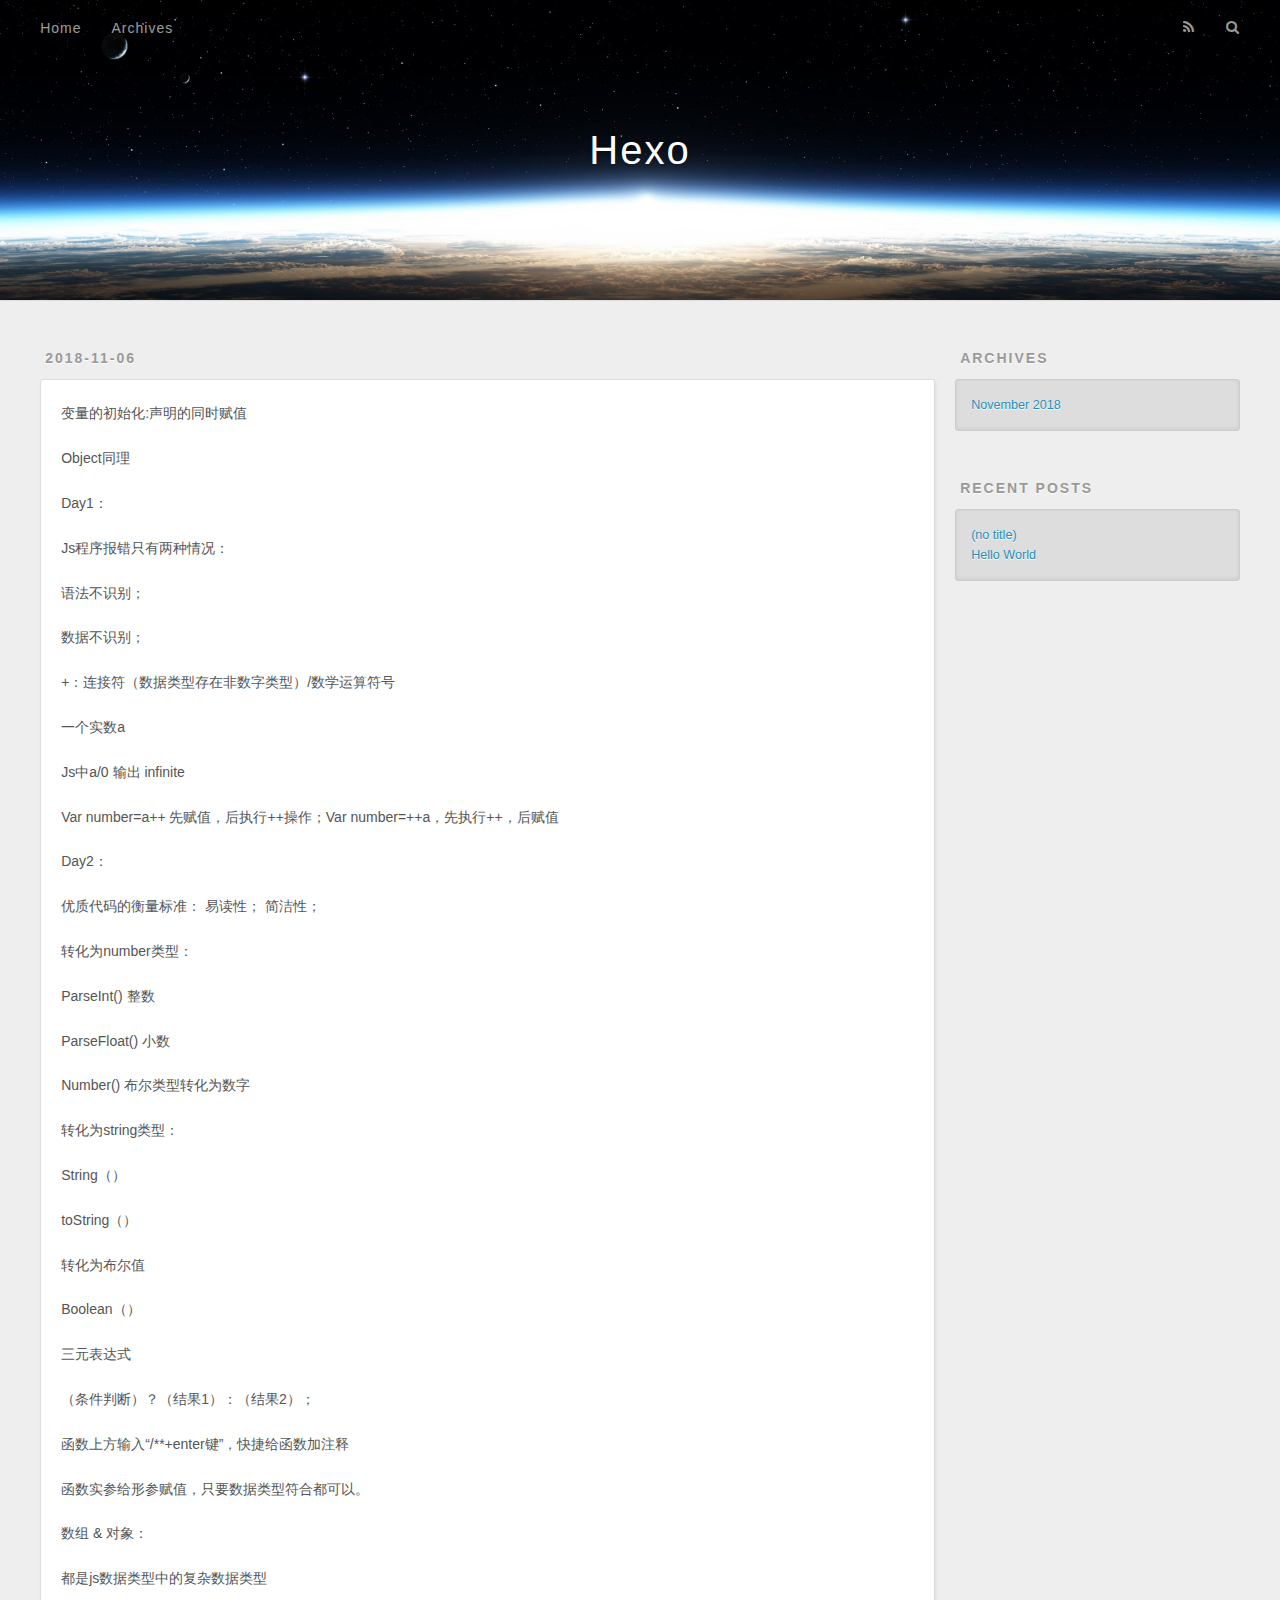
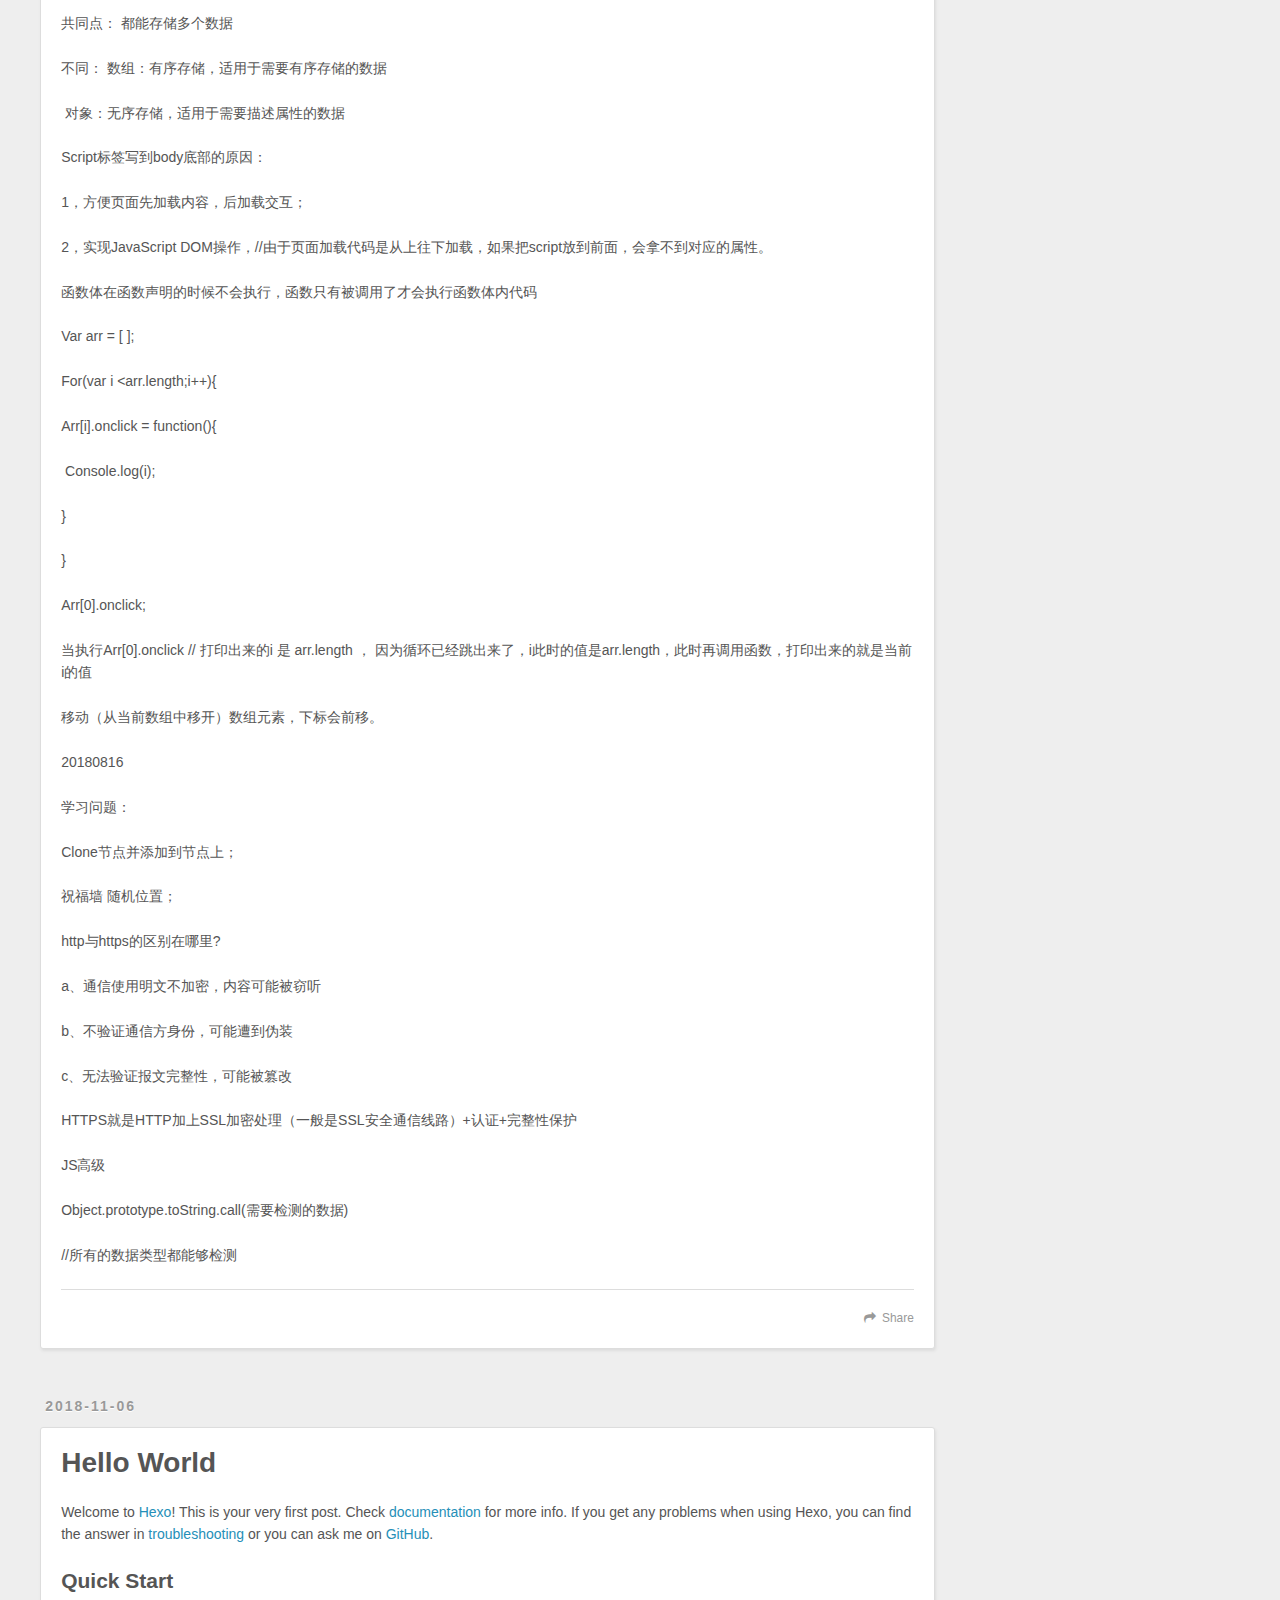
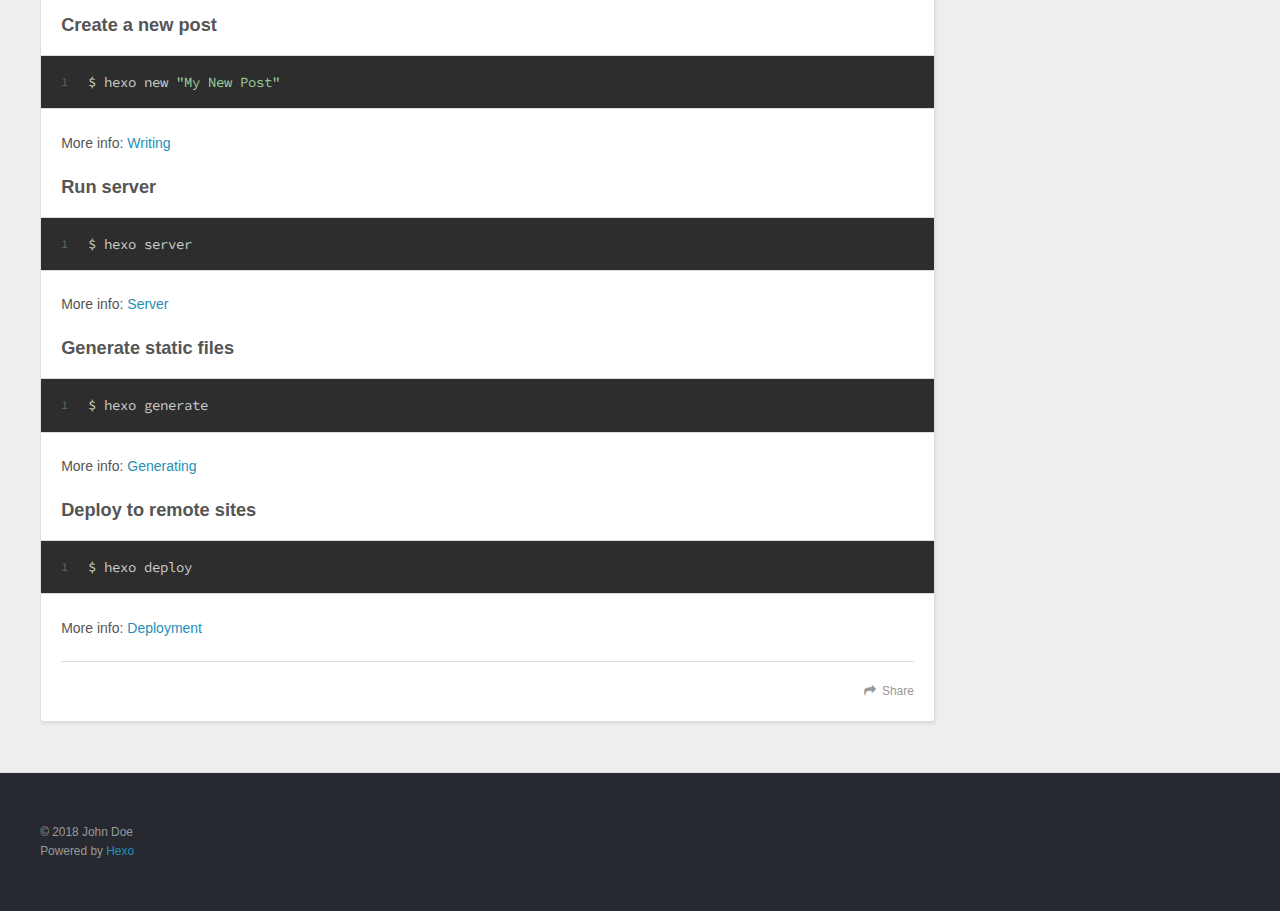
<file: index.html>
<!DOCTYPE html>
<html>
<head><meta name="generator" content="Hexo 3.8.0">
  <meta charset="utf-8">
  

  
  <title>Hexo</title>
  <meta name="viewport" content="width=device-width, initial-scale=1, maximum-scale=1">
  <meta property="og:type" content="website">
<meta property="og:title" content="Hexo">
<meta property="og:url" content="http://yoursite.com/index.html">
<meta property="og:site_name" content="Hexo">
<meta property="og:locale" content="default">
<meta name="twitter:card" content="summary">
<meta name="twitter:title" content="Hexo">
  
    <link rel="alternate" href="/atom.xml" title="Hexo" type="application/atom+xml">
  
  
    <link rel="icon" href="/favicon.png">
  
  
    <link href="//fonts.googleapis.com/css?family=Source+Code+Pro" rel="stylesheet" type="text/css">
  
  <link rel="stylesheet" href="/css/style.css">
</head>
</html>
<body>
  <div id="container">
    <div id="wrap">
      <header id="header">
  <div id="banner"></div>
  <div id="header-outer" class="outer">
    <div id="header-title" class="inner">
      <h1 id="logo-wrap">
        <a href="/" id="logo">Hexo</a>
      </h1>
      
    </div>
    <div id="header-inner" class="inner">
      <nav id="main-nav">
        <a id="main-nav-toggle" class="nav-icon"></a>
        
          <a class="main-nav-link" href="/">Home</a>
        
          <a class="main-nav-link" href="/archives">Archives</a>
        
      </nav>
      <nav id="sub-nav">
        
          <a id="nav-rss-link" class="nav-icon" href="/atom.xml" title="RSS Feed"></a>
        
        <a id="nav-search-btn" class="nav-icon" title="Search"></a>
      </nav>
      <div id="search-form-wrap">
        <form action="//google.com/search" method="get" accept-charset="UTF-8" class="search-form"><input type="search" name="q" class="search-form-input" placeholder="Search"><button type="submit" class="search-form-submit">&#xF002;</button><input type="hidden" name="sitesearch" value="http://yoursite.com"></form>
      </div>
    </div>
  </div>
</header>
      <div class="outer">
        <section id="main">
  
    <article id="post-blog初体验" class="article article-type-post" itemscope="" itemprop="blogPost">
  <div class="article-meta">
    <a href="/2018/11/06/blog初体验/" class="article-date">
  <time datetime="2018-11-06T05:52:14.799Z" itemprop="datePublished">2018-11-06</time>
</a>
    
  </div>
  <div class="article-inner">
    
    
    <div class="article-entry" itemprop="articleBody">
      
        <p>变量的初始化:声明的同时赋值</p>
<p>Object同理</p>
<p>Day1：</p>
<p>Js程序报错只有两种情况：</p>
<p>语法不识别；</p>
<p>数据不识别；</p>
<p>+：连接符（数据类型存在非数字类型）/数学运算符号</p>
<p>一个实数a </p>
<p>Js中a/0 输出 infinite</p>
<p>Var number=a++ 先赋值，后执行++操作；Var number=++a，先执行++，后赋值</p>
<p>Day2：</p>
<p>优质代码的衡量标准： 易读性； 简洁性；</p>
<p>转化为number类型：</p>
<p>ParseInt()  整数</p>
<p>ParseFloat()   小数</p>
<p>Number()   布尔类型转化为数字</p>
<p>转化为string类型：</p>
<p>String（）</p>
<p>toString（）</p>
<p>转化为布尔值</p>
<p>Boolean（）</p>
<p>三元表达式</p>
<p>（条件判断）？（结果1）：（结果2）；</p>
<p>函数上方输入“/**+enter键”，快捷给函数加注释</p>
<p>函数实参给形参赋值，只要数据类型符合都可以。</p>
<p>数组 &amp; 对象：</p>
<p>都是js数据类型中的复杂数据类型</p>
<p>共同点： 都能存储多个数据</p>
<p>不同： 数组：有序存储，适用于需要有序存储的数据</p>
<p>​       对象：无序存储，适用于需要描述属性的数据</p>
<p>Script标签写到body底部的原因：</p>
<p>1，方便页面先加载内容，后加载交互；</p>
<p>2，实现JavaScript DOM操作，//由于页面加载代码是从上往下加载，如果把script放到前面，会拿不到对应的属性。</p>
<p>函数体在函数声明的时候不会执行，函数只有被调用了才会执行函数体内代码</p>
<p>Var arr = [  ];</p>
<p>For(var i &lt;arr.length;i++){</p>
<p>Arr[i].onclick = function(){</p>
<p>​     Console.log(i);</p>
<p>}</p>
<p>}</p>
<p>Arr[0].onclick;</p>
<p>当执行Arr[0].onclick // 打印出来的i 是 arr.length ， 因为循环已经跳出来了，i此时的值是arr.length，此时再调用函数，打印出来的就是当前i的值</p>
<p>移动（从当前数组中移开）数组元素，下标会前移。</p>
<p>20180816</p>
<p>学习问题：</p>
<p>Clone节点并添加到节点上；</p>
<p>祝福墙 随机位置；</p>
<p>http与https的区别在哪里?</p>
<p>a、通信使用明文不加密，内容可能被窃听</p>
<p>b、不验证通信方身份，可能遭到伪装</p>
<p>c、无法验证报文完整性，可能被篡改</p>
<p>HTTPS就是HTTP加上SSL加密处理（一般是SSL安全通信线路）+认证+完整性保护</p>
<p>JS高级</p>
<p>Object.prototype.toString.call(需要检测的数据)</p>
<p>//所有的数据类型都能够检测</p>

      
    </div>
    <footer class="article-footer">
      <a data-url="http://yoursite.com/2018/11/06/blog初体验/" data-id="cjo5bissj00002ovyclukvv3s" class="article-share-link">Share</a>
      
      
    </footer>
  </div>
  
</article>


  
    <article id="post-hello-world" class="article article-type-post" itemscope="" itemprop="blogPost">
  <div class="article-meta">
    <a href="/2018/11/06/hello-world/" class="article-date">
  <time datetime="2018-11-06T05:45:48.328Z" itemprop="datePublished">2018-11-06</time>
</a>
    
  </div>
  <div class="article-inner">
    
    
      <header class="article-header">
        
  
    <h1 itemprop="name">
      <a class="article-title" href="/2018/11/06/hello-world/">Hello World</a>
    </h1>
  

      </header>
    
    <div class="article-entry" itemprop="articleBody">
      
        <p>Welcome to <a href="https://hexo.io/" target="_blank" rel="noopener">Hexo</a>! This is your very first post. Check <a href="https://hexo.io/docs/" target="_blank" rel="noopener">documentation</a> for more info. If you get any problems when using Hexo, you can find the answer in <a href="https://hexo.io/docs/troubleshooting.html" target="_blank" rel="noopener">troubleshooting</a> or you can ask me on <a href="https://github.com/hexojs/hexo/issues" target="_blank" rel="noopener">GitHub</a>.</p>
<h2 id="Quick-Start"><a href="#Quick-Start" class="headerlink" title="Quick Start"></a>Quick Start</h2><h3 id="Create-a-new-post"><a href="#Create-a-new-post" class="headerlink" title="Create a new post"></a>Create a new post</h3><figure class="highlight bash"><table><tr><td class="gutter"><pre><span class="line">1</span><br></pre></td><td class="code"><pre><span class="line">$ hexo new <span class="string">"My New Post"</span></span><br></pre></td></tr></table></figure>
<p>More info: <a href="https://hexo.io/docs/writing.html" target="_blank" rel="noopener">Writing</a></p>
<h3 id="Run-server"><a href="#Run-server" class="headerlink" title="Run server"></a>Run server</h3><figure class="highlight bash"><table><tr><td class="gutter"><pre><span class="line">1</span><br></pre></td><td class="code"><pre><span class="line">$ hexo server</span><br></pre></td></tr></table></figure>
<p>More info: <a href="https://hexo.io/docs/server.html" target="_blank" rel="noopener">Server</a></p>
<h3 id="Generate-static-files"><a href="#Generate-static-files" class="headerlink" title="Generate static files"></a>Generate static files</h3><figure class="highlight bash"><table><tr><td class="gutter"><pre><span class="line">1</span><br></pre></td><td class="code"><pre><span class="line">$ hexo generate</span><br></pre></td></tr></table></figure>
<p>More info: <a href="https://hexo.io/docs/generating.html" target="_blank" rel="noopener">Generating</a></p>
<h3 id="Deploy-to-remote-sites"><a href="#Deploy-to-remote-sites" class="headerlink" title="Deploy to remote sites"></a>Deploy to remote sites</h3><figure class="highlight bash"><table><tr><td class="gutter"><pre><span class="line">1</span><br></pre></td><td class="code"><pre><span class="line">$ hexo deploy</span><br></pre></td></tr></table></figure>
<p>More info: <a href="https://hexo.io/docs/deployment.html" target="_blank" rel="noopener">Deployment</a></p>

      
    </div>
    <footer class="article-footer">
      <a data-url="http://yoursite.com/2018/11/06/hello-world/" data-id="cjo5bissu00012ovyxr8gfue9" class="article-share-link">Share</a>
      
      
    </footer>
  </div>
  
</article>


  


</section>
        
          <aside id="sidebar">
  
    

  
    

  
    
  
    
  <div class="widget-wrap">
    <h3 class="widget-title">Archives</h3>
    <div class="widget">
      <ul class="archive-list"><li class="archive-list-item"><a class="archive-list-link" href="/archives/2018/11/">November 2018</a></li></ul>
    </div>
  </div>


  
    
  <div class="widget-wrap">
    <h3 class="widget-title">Recent Posts</h3>
    <div class="widget">
      <ul>
        
          <li>
            <a href="/2018/11/06/blog初体验/">(no title)</a>
          </li>
        
          <li>
            <a href="/2018/11/06/hello-world/">Hello World</a>
          </li>
        
      </ul>
    </div>
  </div>

  
</aside>
        
      </div>
      <footer id="footer">
  
  <div class="outer">
    <div id="footer-info" class="inner">
      &copy; 2018 John Doe<br>
      Powered by <a href="http://hexo.io/" target="_blank">Hexo</a>
    </div>
  </div>
</footer>
    </div>
    <nav id="mobile-nav">
  
    <a href="/" class="mobile-nav-link">Home</a>
  
    <a href="/archives" class="mobile-nav-link">Archives</a>
  
</nav>
    

<script src="//ajax.googleapis.com/ajax/libs/jquery/2.0.3/jquery.min.js"></script>


  <link rel="stylesheet" href="/fancybox/jquery.fancybox.css">
  <script src="/fancybox/jquery.fancybox.pack.js"></script>


<script src="/js/script.js"></script>



  </div>
</body>
</html>
</file>
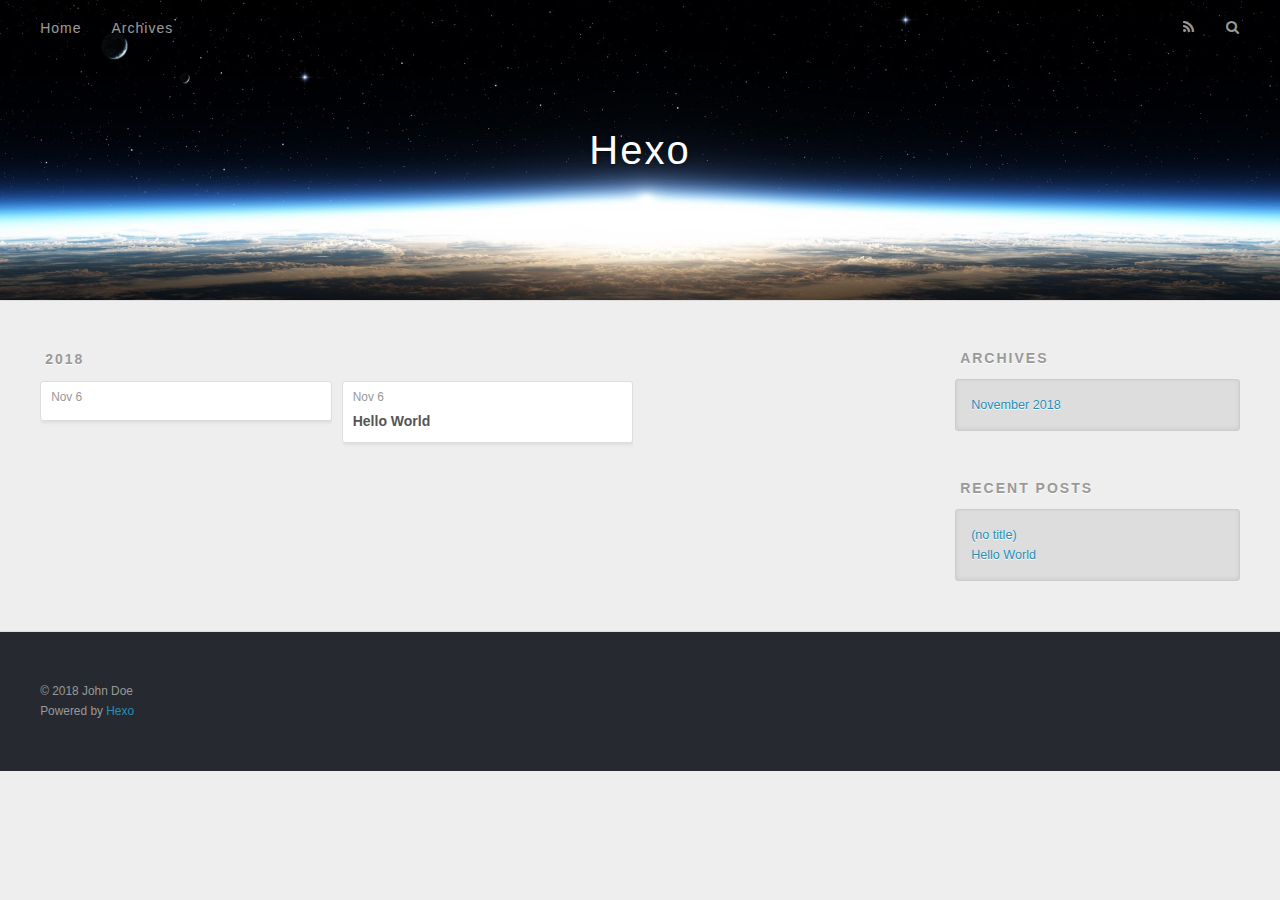
<file: archives/index.html>
<!DOCTYPE html>
<html>
<head><meta name="generator" content="Hexo 3.8.0">
  <meta charset="utf-8">
  

  
  <title>Archives | Hexo</title>
  <meta name="viewport" content="width=device-width, initial-scale=1, maximum-scale=1">
  <meta property="og:type" content="website">
<meta property="og:title" content="Hexo">
<meta property="og:url" content="http://yoursite.com/archives/index.html">
<meta property="og:site_name" content="Hexo">
<meta property="og:locale" content="default">
<meta name="twitter:card" content="summary">
<meta name="twitter:title" content="Hexo">
  
    <link rel="alternate" href="/atom.xml" title="Hexo" type="application/atom+xml">
  
  
    <link rel="icon" href="/favicon.png">
  
  
    <link href="//fonts.googleapis.com/css?family=Source+Code+Pro" rel="stylesheet" type="text/css">
  
  <link rel="stylesheet" href="/css/style.css">
</head>
</html>
<body>
  <div id="container">
    <div id="wrap">
      <header id="header">
  <div id="banner"></div>
  <div id="header-outer" class="outer">
    <div id="header-title" class="inner">
      <h1 id="logo-wrap">
        <a href="/" id="logo">Hexo</a>
      </h1>
      
    </div>
    <div id="header-inner" class="inner">
      <nav id="main-nav">
        <a id="main-nav-toggle" class="nav-icon"></a>
        
          <a class="main-nav-link" href="/">Home</a>
        
          <a class="main-nav-link" href="/archives">Archives</a>
        
      </nav>
      <nav id="sub-nav">
        
          <a id="nav-rss-link" class="nav-icon" href="/atom.xml" title="RSS Feed"></a>
        
        <a id="nav-search-btn" class="nav-icon" title="Search"></a>
      </nav>
      <div id="search-form-wrap">
        <form action="//google.com/search" method="get" accept-charset="UTF-8" class="search-form"><input type="search" name="q" class="search-form-input" placeholder="Search"><button type="submit" class="search-form-submit">&#xF002;</button><input type="hidden" name="sitesearch" value="http://yoursite.com"></form>
      </div>
    </div>
  </div>
</header>
      <div class="outer">
        <section id="main">
  
  
    
    
      
      
      <section class="archives-wrap">
        <div class="archive-year-wrap">
          <a href="/archives/2018" class="archive-year">2018</a>
        </div>
        <div class="archives">
    
    <article class="archive-article archive-type-post">
  <div class="archive-article-inner">
    <header class="archive-article-header">
      <a href="/2018/11/06/blog初体验/" class="archive-article-date">
  <time datetime="2018-11-06T05:52:14.799Z" itemprop="datePublished">Nov 6</time>
</a>
      
    </header>
  </div>
</article>
  
    
    
    <article class="archive-article archive-type-post">
  <div class="archive-article-inner">
    <header class="archive-article-header">
      <a href="/2018/11/06/hello-world/" class="archive-article-date">
  <time datetime="2018-11-06T05:45:48.328Z" itemprop="datePublished">Nov 6</time>
</a>
      
  
    <h1 itemprop="name">
      <a class="archive-article-title" href="/2018/11/06/hello-world/">Hello World</a>
    </h1>
  

    </header>
  </div>
</article>
  
  
    </div></section>
  


</section>
        
          <aside id="sidebar">
  
    

  
    

  
    
  
    
  <div class="widget-wrap">
    <h3 class="widget-title">Archives</h3>
    <div class="widget">
      <ul class="archive-list"><li class="archive-list-item"><a class="archive-list-link" href="/archives/2018/11/">November 2018</a></li></ul>
    </div>
  </div>


  
    
  <div class="widget-wrap">
    <h3 class="widget-title">Recent Posts</h3>
    <div class="widget">
      <ul>
        
          <li>
            <a href="/2018/11/06/blog初体验/">(no title)</a>
          </li>
        
          <li>
            <a href="/2018/11/06/hello-world/">Hello World</a>
          </li>
        
      </ul>
    </div>
  </div>

  
</aside>
        
      </div>
      <footer id="footer">
  
  <div class="outer">
    <div id="footer-info" class="inner">
      &copy; 2018 John Doe<br>
      Powered by <a href="http://hexo.io/" target="_blank">Hexo</a>
    </div>
  </div>
</footer>
    </div>
    <nav id="mobile-nav">
  
    <a href="/" class="mobile-nav-link">Home</a>
  
    <a href="/archives" class="mobile-nav-link">Archives</a>
  
</nav>
    

<script src="//ajax.googleapis.com/ajax/libs/jquery/2.0.3/jquery.min.js"></script>


  <link rel="stylesheet" href="/fancybox/jquery.fancybox.css">
  <script src="/fancybox/jquery.fancybox.pack.js"></script>


<script src="/js/script.js"></script>



  </div>
</body>
</html>
</file>
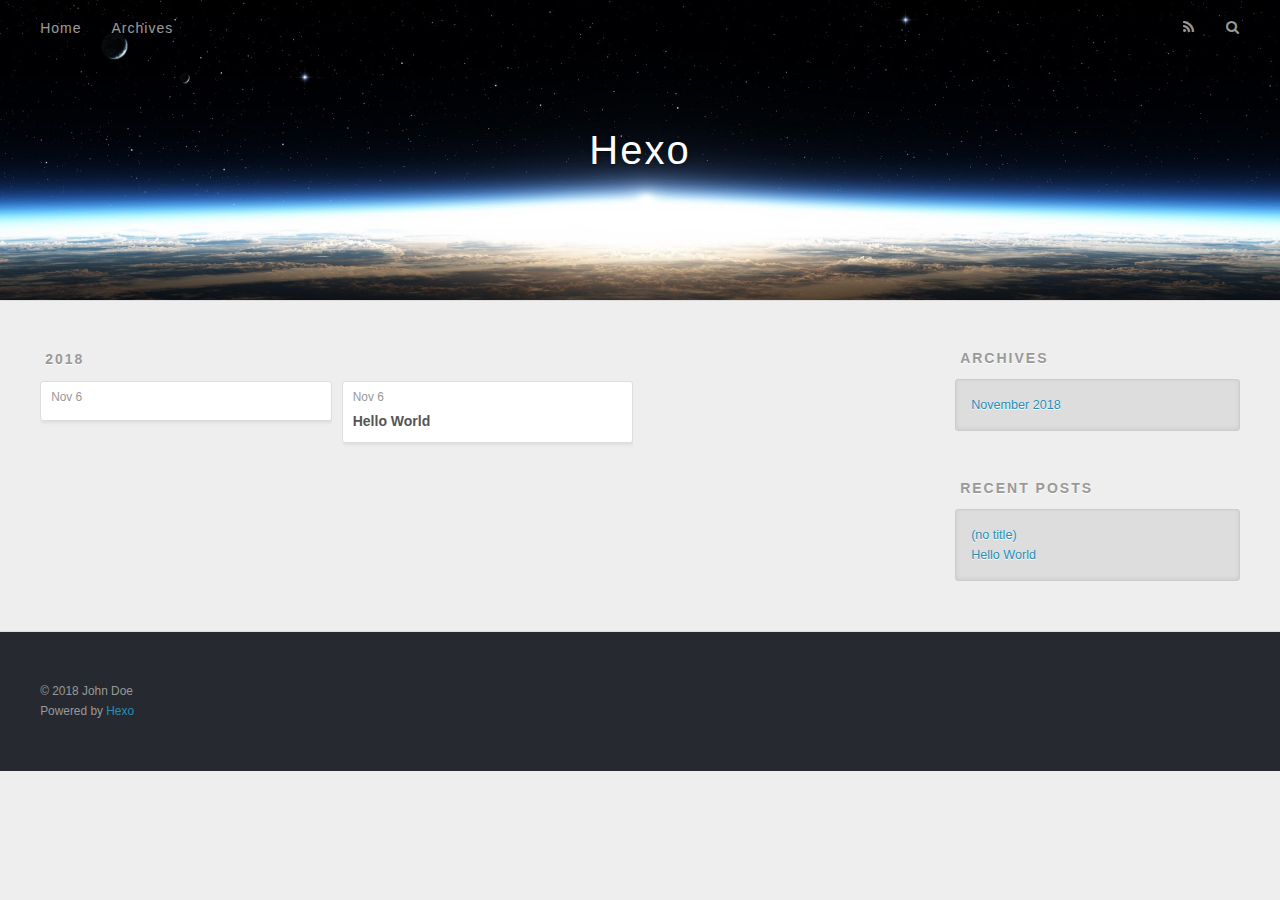
<file: archives/2018/index.html>
<!DOCTYPE html>
<html>
<head><meta name="generator" content="Hexo 3.8.0">
  <meta charset="utf-8">
  

  
  <title>Archives: 2018 | Hexo</title>
  <meta name="viewport" content="width=device-width, initial-scale=1, maximum-scale=1">
  <meta property="og:type" content="website">
<meta property="og:title" content="Hexo">
<meta property="og:url" content="http://yoursite.com/archives/2018/index.html">
<meta property="og:site_name" content="Hexo">
<meta property="og:locale" content="default">
<meta name="twitter:card" content="summary">
<meta name="twitter:title" content="Hexo">
  
    <link rel="alternate" href="/atom.xml" title="Hexo" type="application/atom+xml">
  
  
    <link rel="icon" href="/favicon.png">
  
  
    <link href="//fonts.googleapis.com/css?family=Source+Code+Pro" rel="stylesheet" type="text/css">
  
  <link rel="stylesheet" href="/css/style.css">
</head>
</html>
<body>
  <div id="container">
    <div id="wrap">
      <header id="header">
  <div id="banner"></div>
  <div id="header-outer" class="outer">
    <div id="header-title" class="inner">
      <h1 id="logo-wrap">
        <a href="/" id="logo">Hexo</a>
      </h1>
      
    </div>
    <div id="header-inner" class="inner">
      <nav id="main-nav">
        <a id="main-nav-toggle" class="nav-icon"></a>
        
          <a class="main-nav-link" href="/">Home</a>
        
          <a class="main-nav-link" href="/archives">Archives</a>
        
      </nav>
      <nav id="sub-nav">
        
          <a id="nav-rss-link" class="nav-icon" href="/atom.xml" title="RSS Feed"></a>
        
        <a id="nav-search-btn" class="nav-icon" title="Search"></a>
      </nav>
      <div id="search-form-wrap">
        <form action="//google.com/search" method="get" accept-charset="UTF-8" class="search-form"><input type="search" name="q" class="search-form-input" placeholder="Search"><button type="submit" class="search-form-submit">&#xF002;</button><input type="hidden" name="sitesearch" value="http://yoursite.com"></form>
      </div>
    </div>
  </div>
</header>
      <div class="outer">
        <section id="main">
  
  
    
    
      
      
      <section class="archives-wrap">
        <div class="archive-year-wrap">
          <a href="/archives/2018" class="archive-year">2018</a>
        </div>
        <div class="archives">
    
    <article class="archive-article archive-type-post">
  <div class="archive-article-inner">
    <header class="archive-article-header">
      <a href="/2018/11/06/blog初体验/" class="archive-article-date">
  <time datetime="2018-11-06T05:52:14.799Z" itemprop="datePublished">Nov 6</time>
</a>
      
    </header>
  </div>
</article>
  
    
    
    <article class="archive-article archive-type-post">
  <div class="archive-article-inner">
    <header class="archive-article-header">
      <a href="/2018/11/06/hello-world/" class="archive-article-date">
  <time datetime="2018-11-06T05:45:48.328Z" itemprop="datePublished">Nov 6</time>
</a>
      
  
    <h1 itemprop="name">
      <a class="archive-article-title" href="/2018/11/06/hello-world/">Hello World</a>
    </h1>
  

    </header>
  </div>
</article>
  
  
    </div></section>
  


</section>
        
          <aside id="sidebar">
  
    

  
    

  
    
  
    
  <div class="widget-wrap">
    <h3 class="widget-title">Archives</h3>
    <div class="widget">
      <ul class="archive-list"><li class="archive-list-item"><a class="archive-list-link" href="/archives/2018/11/">November 2018</a></li></ul>
    </div>
  </div>


  
    
  <div class="widget-wrap">
    <h3 class="widget-title">Recent Posts</h3>
    <div class="widget">
      <ul>
        
          <li>
            <a href="/2018/11/06/blog初体验/">(no title)</a>
          </li>
        
          <li>
            <a href="/2018/11/06/hello-world/">Hello World</a>
          </li>
        
      </ul>
    </div>
  </div>

  
</aside>
        
      </div>
      <footer id="footer">
  
  <div class="outer">
    <div id="footer-info" class="inner">
      &copy; 2018 John Doe<br>
      Powered by <a href="http://hexo.io/" target="_blank">Hexo</a>
    </div>
  </div>
</footer>
    </div>
    <nav id="mobile-nav">
  
    <a href="/" class="mobile-nav-link">Home</a>
  
    <a href="/archives" class="mobile-nav-link">Archives</a>
  
</nav>
    

<script src="//ajax.googleapis.com/ajax/libs/jquery/2.0.3/jquery.min.js"></script>


  <link rel="stylesheet" href="/fancybox/jquery.fancybox.css">
  <script src="/fancybox/jquery.fancybox.pack.js"></script>


<script src="/js/script.js"></script>



  </div>
</body>
</html>
</file>
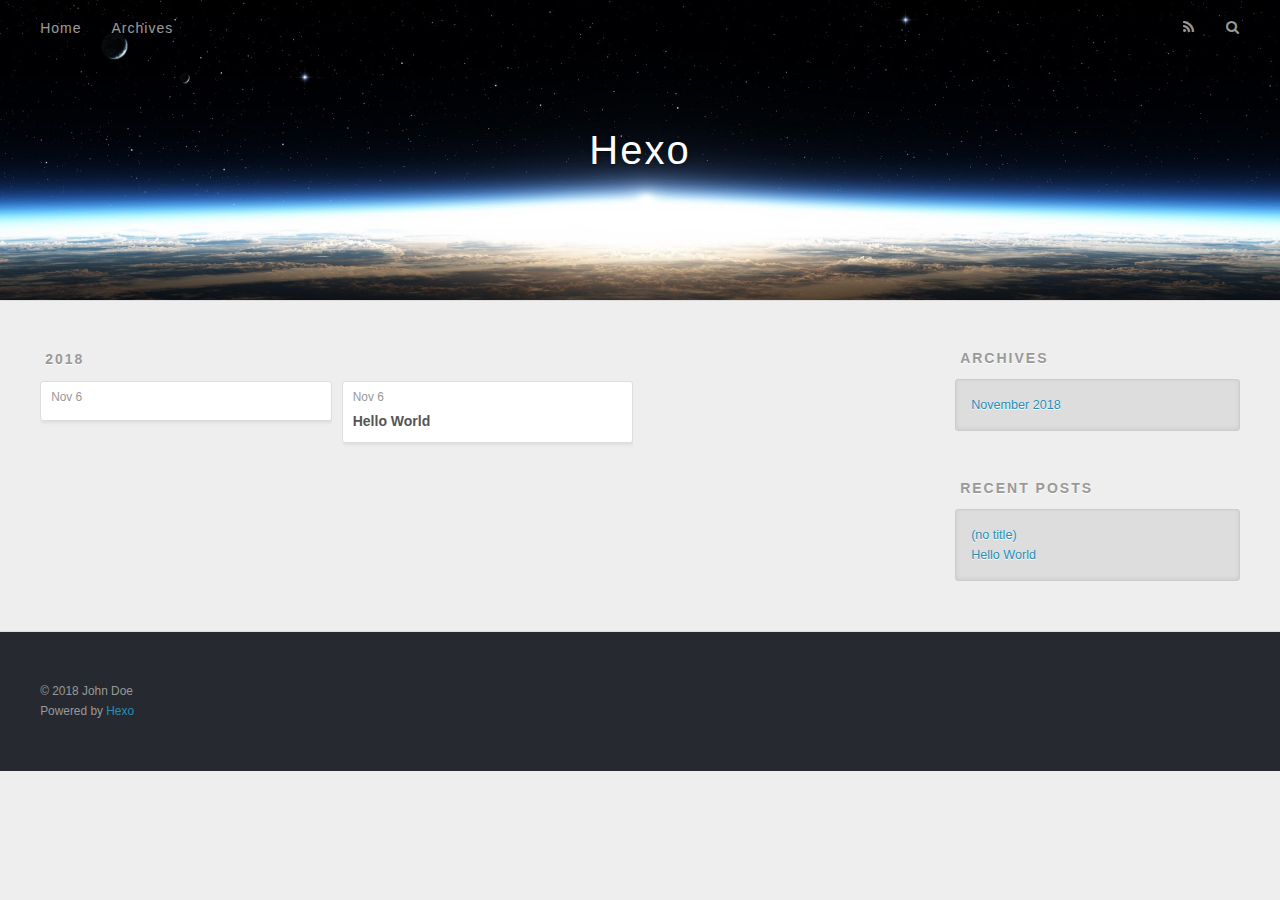
<file: archives/2018/11/index.html>
<!DOCTYPE html>
<html>
<head><meta name="generator" content="Hexo 3.8.0">
  <meta charset="utf-8">
  

  
  <title>Archives: 2018/11 | Hexo</title>
  <meta name="viewport" content="width=device-width, initial-scale=1, maximum-scale=1">
  <meta property="og:type" content="website">
<meta property="og:title" content="Hexo">
<meta property="og:url" content="http://yoursite.com/archives/2018/11/index.html">
<meta property="og:site_name" content="Hexo">
<meta property="og:locale" content="default">
<meta name="twitter:card" content="summary">
<meta name="twitter:title" content="Hexo">
  
    <link rel="alternate" href="/atom.xml" title="Hexo" type="application/atom+xml">
  
  
    <link rel="icon" href="/favicon.png">
  
  
    <link href="//fonts.googleapis.com/css?family=Source+Code+Pro" rel="stylesheet" type="text/css">
  
  <link rel="stylesheet" href="/css/style.css">
</head>
</html>
<body>
  <div id="container">
    <div id="wrap">
      <header id="header">
  <div id="banner"></div>
  <div id="header-outer" class="outer">
    <div id="header-title" class="inner">
      <h1 id="logo-wrap">
        <a href="/" id="logo">Hexo</a>
      </h1>
      
    </div>
    <div id="header-inner" class="inner">
      <nav id="main-nav">
        <a id="main-nav-toggle" class="nav-icon"></a>
        
          <a class="main-nav-link" href="/">Home</a>
        
          <a class="main-nav-link" href="/archives">Archives</a>
        
      </nav>
      <nav id="sub-nav">
        
          <a id="nav-rss-link" class="nav-icon" href="/atom.xml" title="RSS Feed"></a>
        
        <a id="nav-search-btn" class="nav-icon" title="Search"></a>
      </nav>
      <div id="search-form-wrap">
        <form action="//google.com/search" method="get" accept-charset="UTF-8" class="search-form"><input type="search" name="q" class="search-form-input" placeholder="Search"><button type="submit" class="search-form-submit">&#xF002;</button><input type="hidden" name="sitesearch" value="http://yoursite.com"></form>
      </div>
    </div>
  </div>
</header>
      <div class="outer">
        <section id="main">
  
  
    
    
      
      
      <section class="archives-wrap">
        <div class="archive-year-wrap">
          <a href="/archives/2018" class="archive-year">2018</a>
        </div>
        <div class="archives">
    
    <article class="archive-article archive-type-post">
  <div class="archive-article-inner">
    <header class="archive-article-header">
      <a href="/2018/11/06/blog初体验/" class="archive-article-date">
  <time datetime="2018-11-06T05:52:14.799Z" itemprop="datePublished">Nov 6</time>
</a>
      
    </header>
  </div>
</article>
  
    
    
    <article class="archive-article archive-type-post">
  <div class="archive-article-inner">
    <header class="archive-article-header">
      <a href="/2018/11/06/hello-world/" class="archive-article-date">
  <time datetime="2018-11-06T05:45:48.328Z" itemprop="datePublished">Nov 6</time>
</a>
      
  
    <h1 itemprop="name">
      <a class="archive-article-title" href="/2018/11/06/hello-world/">Hello World</a>
    </h1>
  

    </header>
  </div>
</article>
  
  
    </div></section>
  


</section>
        
          <aside id="sidebar">
  
    

  
    

  
    
  
    
  <div class="widget-wrap">
    <h3 class="widget-title">Archives</h3>
    <div class="widget">
      <ul class="archive-list"><li class="archive-list-item"><a class="archive-list-link" href="/archives/2018/11/">November 2018</a></li></ul>
    </div>
  </div>


  
    
  <div class="widget-wrap">
    <h3 class="widget-title">Recent Posts</h3>
    <div class="widget">
      <ul>
        
          <li>
            <a href="/2018/11/06/blog初体验/">(no title)</a>
          </li>
        
          <li>
            <a href="/2018/11/06/hello-world/">Hello World</a>
          </li>
        
      </ul>
    </div>
  </div>

  
</aside>
        
      </div>
      <footer id="footer">
  
  <div class="outer">
    <div id="footer-info" class="inner">
      &copy; 2018 John Doe<br>
      Powered by <a href="http://hexo.io/" target="_blank">Hexo</a>
    </div>
  </div>
</footer>
    </div>
    <nav id="mobile-nav">
  
    <a href="/" class="mobile-nav-link">Home</a>
  
    <a href="/archives" class="mobile-nav-link">Archives</a>
  
</nav>
    

<script src="//ajax.googleapis.com/ajax/libs/jquery/2.0.3/jquery.min.js"></script>


  <link rel="stylesheet" href="/fancybox/jquery.fancybox.css">
  <script src="/fancybox/jquery.fancybox.pack.js"></script>


<script src="/js/script.js"></script>



  </div>
</body>
</html>
</file>
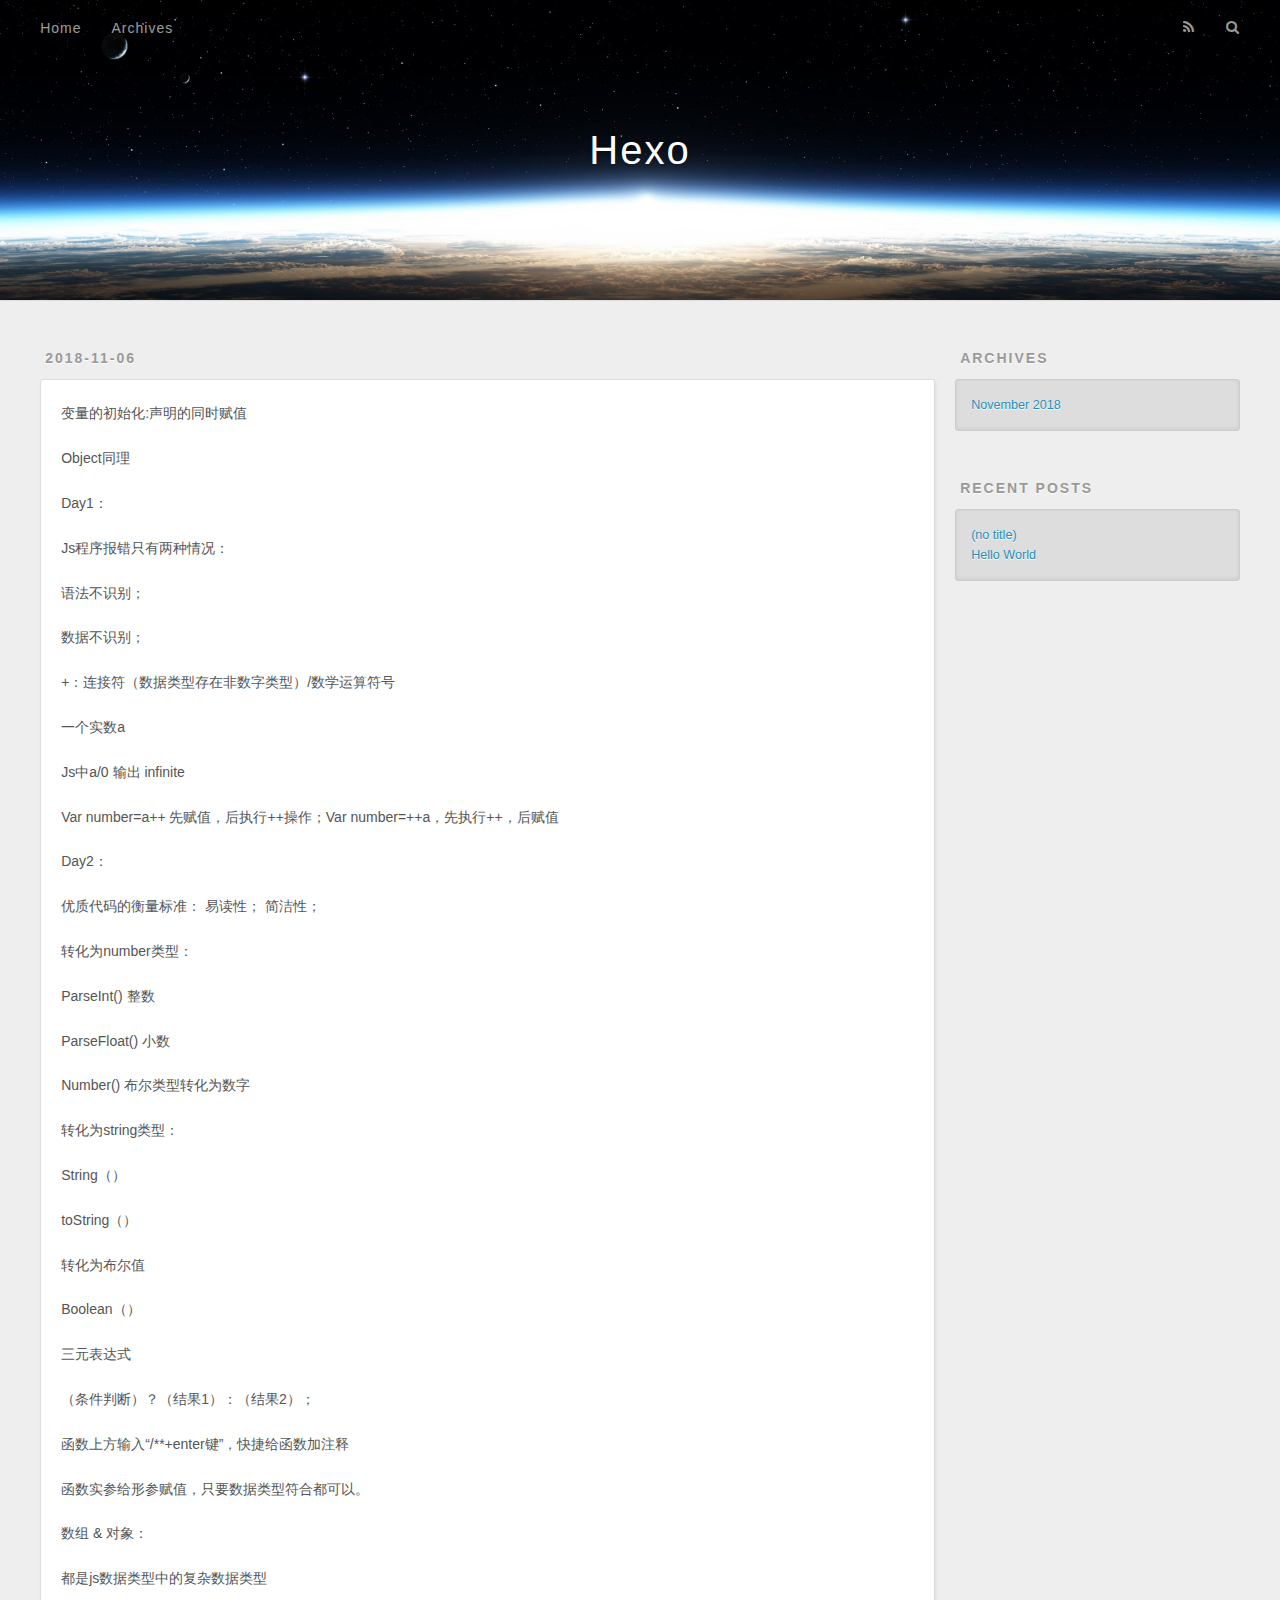
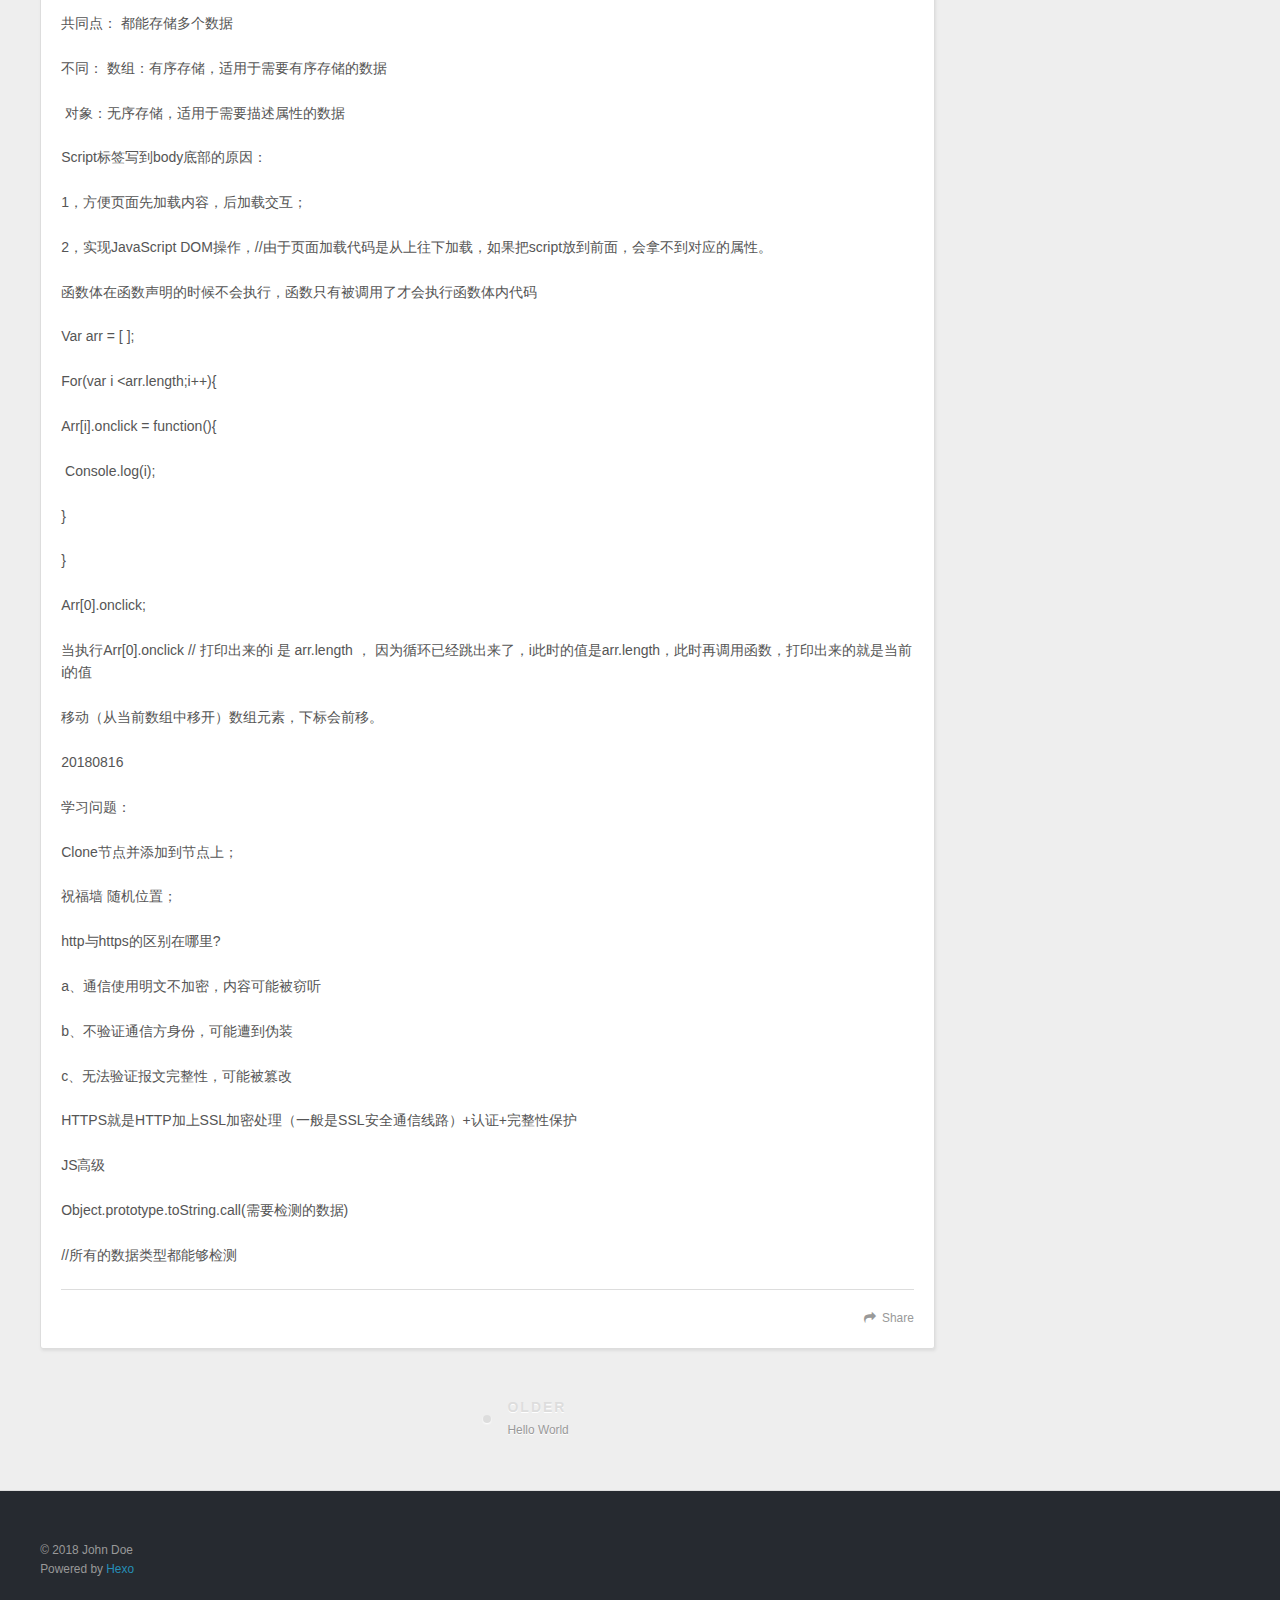
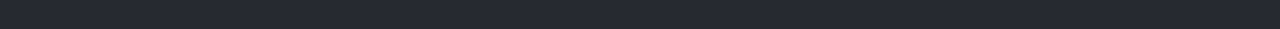
<file: 2018/11/06/blog初体验/index.html>
<!DOCTYPE html>
<html>
<head><meta name="generator" content="Hexo 3.8.0">
  <meta charset="utf-8">
  

  
  <title>Hexo</title>
  <meta name="viewport" content="width=device-width, initial-scale=1, maximum-scale=1">
  <meta name="description" content="变量的初始化:声明的同时赋值 Object同理 Day1： Js程序报错只有两种情况： 语法不识别； 数据不识别； +：连接符（数据类型存在非数字类型）/数学运算符号 一个实数a  Js中a/0 输出 infinite Var number=a++ 先赋值，后执行++操作；Var number=++a，先执行++，后赋值 Day2： 优质代码的衡量标准： 易读性； 简洁性； 转化为number类型">
<meta property="og:type" content="article">
<meta property="og:title" content="Hexo">
<meta property="og:url" content="http://yoursite.com/2018/11/06/blog初体验/index.html">
<meta property="og:site_name" content="Hexo">
<meta property="og:description" content="变量的初始化:声明的同时赋值 Object同理 Day1： Js程序报错只有两种情况： 语法不识别； 数据不识别； +：连接符（数据类型存在非数字类型）/数学运算符号 一个实数a  Js中a/0 输出 infinite Var number=a++ 先赋值，后执行++操作；Var number=++a，先执行++，后赋值 Day2： 优质代码的衡量标准： 易读性； 简洁性； 转化为number类型">
<meta property="og:locale" content="default">
<meta property="og:updated_time" content="2018-11-06T05:52:15.021Z">
<meta name="twitter:card" content="summary">
<meta name="twitter:title" content="Hexo">
<meta name="twitter:description" content="变量的初始化:声明的同时赋值 Object同理 Day1： Js程序报错只有两种情况： 语法不识别； 数据不识别； +：连接符（数据类型存在非数字类型）/数学运算符号 一个实数a  Js中a/0 输出 infinite Var number=a++ 先赋值，后执行++操作；Var number=++a，先执行++，后赋值 Day2： 优质代码的衡量标准： 易读性； 简洁性； 转化为number类型">
  
    <link rel="alternate" href="/atom.xml" title="Hexo" type="application/atom+xml">
  
  
    <link rel="icon" href="/favicon.png">
  
  
    <link href="//fonts.googleapis.com/css?family=Source+Code+Pro" rel="stylesheet" type="text/css">
  
  <link rel="stylesheet" href="/css/style.css">
</head>
</html>
<body>
  <div id="container">
    <div id="wrap">
      <header id="header">
  <div id="banner"></div>
  <div id="header-outer" class="outer">
    <div id="header-title" class="inner">
      <h1 id="logo-wrap">
        <a href="/" id="logo">Hexo</a>
      </h1>
      
    </div>
    <div id="header-inner" class="inner">
      <nav id="main-nav">
        <a id="main-nav-toggle" class="nav-icon"></a>
        
          <a class="main-nav-link" href="/">Home</a>
        
          <a class="main-nav-link" href="/archives">Archives</a>
        
      </nav>
      <nav id="sub-nav">
        
          <a id="nav-rss-link" class="nav-icon" href="/atom.xml" title="RSS Feed"></a>
        
        <a id="nav-search-btn" class="nav-icon" title="Search"></a>
      </nav>
      <div id="search-form-wrap">
        <form action="//google.com/search" method="get" accept-charset="UTF-8" class="search-form"><input type="search" name="q" class="search-form-input" placeholder="Search"><button type="submit" class="search-form-submit">&#xF002;</button><input type="hidden" name="sitesearch" value="http://yoursite.com"></form>
      </div>
    </div>
  </div>
</header>
      <div class="outer">
        <section id="main"><article id="post-blog初体验" class="article article-type-post" itemscope="" itemprop="blogPost">
  <div class="article-meta">
    <a href="/2018/11/06/blog初体验/" class="article-date">
  <time datetime="2018-11-06T05:52:14.799Z" itemprop="datePublished">2018-11-06</time>
</a>
    
  </div>
  <div class="article-inner">
    
    
    <div class="article-entry" itemprop="articleBody">
      
        <p>变量的初始化:声明的同时赋值</p>
<p>Object同理</p>
<p>Day1：</p>
<p>Js程序报错只有两种情况：</p>
<p>语法不识别；</p>
<p>数据不识别；</p>
<p>+：连接符（数据类型存在非数字类型）/数学运算符号</p>
<p>一个实数a </p>
<p>Js中a/0 输出 infinite</p>
<p>Var number=a++ 先赋值，后执行++操作；Var number=++a，先执行++，后赋值</p>
<p>Day2：</p>
<p>优质代码的衡量标准： 易读性； 简洁性；</p>
<p>转化为number类型：</p>
<p>ParseInt()  整数</p>
<p>ParseFloat()   小数</p>
<p>Number()   布尔类型转化为数字</p>
<p>转化为string类型：</p>
<p>String（）</p>
<p>toString（）</p>
<p>转化为布尔值</p>
<p>Boolean（）</p>
<p>三元表达式</p>
<p>（条件判断）？（结果1）：（结果2）；</p>
<p>函数上方输入“/**+enter键”，快捷给函数加注释</p>
<p>函数实参给形参赋值，只要数据类型符合都可以。</p>
<p>数组 &amp; 对象：</p>
<p>都是js数据类型中的复杂数据类型</p>
<p>共同点： 都能存储多个数据</p>
<p>不同： 数组：有序存储，适用于需要有序存储的数据</p>
<p>​       对象：无序存储，适用于需要描述属性的数据</p>
<p>Script标签写到body底部的原因：</p>
<p>1，方便页面先加载内容，后加载交互；</p>
<p>2，实现JavaScript DOM操作，//由于页面加载代码是从上往下加载，如果把script放到前面，会拿不到对应的属性。</p>
<p>函数体在函数声明的时候不会执行，函数只有被调用了才会执行函数体内代码</p>
<p>Var arr = [  ];</p>
<p>For(var i &lt;arr.length;i++){</p>
<p>Arr[i].onclick = function(){</p>
<p>​     Console.log(i);</p>
<p>}</p>
<p>}</p>
<p>Arr[0].onclick;</p>
<p>当执行Arr[0].onclick // 打印出来的i 是 arr.length ， 因为循环已经跳出来了，i此时的值是arr.length，此时再调用函数，打印出来的就是当前i的值</p>
<p>移动（从当前数组中移开）数组元素，下标会前移。</p>
<p>20180816</p>
<p>学习问题：</p>
<p>Clone节点并添加到节点上；</p>
<p>祝福墙 随机位置；</p>
<p>http与https的区别在哪里?</p>
<p>a、通信使用明文不加密，内容可能被窃听</p>
<p>b、不验证通信方身份，可能遭到伪装</p>
<p>c、无法验证报文完整性，可能被篡改</p>
<p>HTTPS就是HTTP加上SSL加密处理（一般是SSL安全通信线路）+认证+完整性保护</p>
<p>JS高级</p>
<p>Object.prototype.toString.call(需要检测的数据)</p>
<p>//所有的数据类型都能够检测</p>

      
    </div>
    <footer class="article-footer">
      <a data-url="http://yoursite.com/2018/11/06/blog初体验/" data-id="cjo5bissj00002ovyclukvv3s" class="article-share-link">Share</a>
      
      
    </footer>
  </div>
  
    
<nav id="article-nav">
  
  
    <a href="/2018/11/06/hello-world/" id="article-nav-older" class="article-nav-link-wrap">
      <strong class="article-nav-caption">Older</strong>
      <div class="article-nav-title">Hello World</div>
    </a>
  
</nav>

  
</article>

</section>
        
          <aside id="sidebar">
  
    

  
    

  
    
  
    
  <div class="widget-wrap">
    <h3 class="widget-title">Archives</h3>
    <div class="widget">
      <ul class="archive-list"><li class="archive-list-item"><a class="archive-list-link" href="/archives/2018/11/">November 2018</a></li></ul>
    </div>
  </div>


  
    
  <div class="widget-wrap">
    <h3 class="widget-title">Recent Posts</h3>
    <div class="widget">
      <ul>
        
          <li>
            <a href="/2018/11/06/blog初体验/">(no title)</a>
          </li>
        
          <li>
            <a href="/2018/11/06/hello-world/">Hello World</a>
          </li>
        
      </ul>
    </div>
  </div>

  
</aside>
        
      </div>
      <footer id="footer">
  
  <div class="outer">
    <div id="footer-info" class="inner">
      &copy; 2018 John Doe<br>
      Powered by <a href="http://hexo.io/" target="_blank">Hexo</a>
    </div>
  </div>
</footer>
    </div>
    <nav id="mobile-nav">
  
    <a href="/" class="mobile-nav-link">Home</a>
  
    <a href="/archives" class="mobile-nav-link">Archives</a>
  
</nav>
    

<script src="//ajax.googleapis.com/ajax/libs/jquery/2.0.3/jquery.min.js"></script>


  <link rel="stylesheet" href="/fancybox/jquery.fancybox.css">
  <script src="/fancybox/jquery.fancybox.pack.js"></script>


<script src="/js/script.js"></script>



  </div>
</body>
</html>
</file>
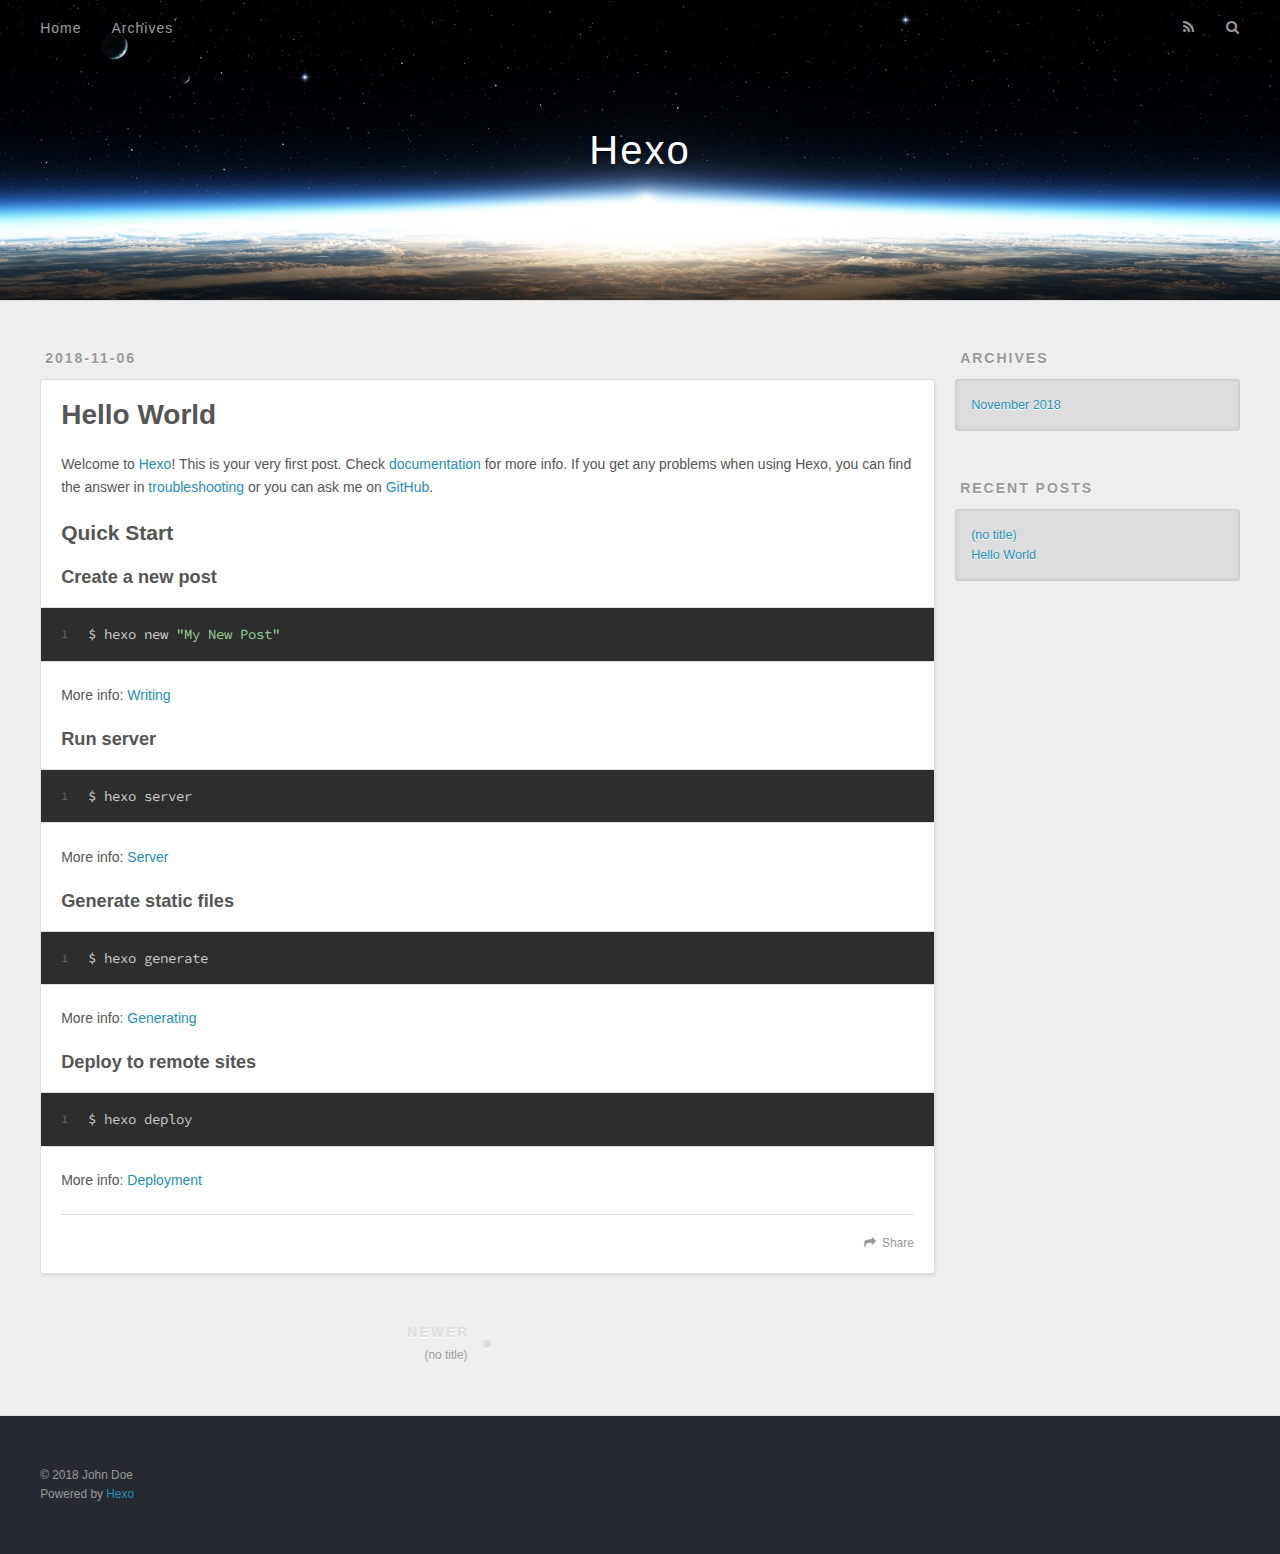
<file: 2018/11/06/hello-world/index.html>
<!DOCTYPE html>
<html>
<head><meta name="generator" content="Hexo 3.8.0">
  <meta charset="utf-8">
  

  
  <title>Hello World | Hexo</title>
  <meta name="viewport" content="width=device-width, initial-scale=1, maximum-scale=1">
  <meta name="description" content="Welcome to Hexo! This is your very first post. Check documentation for more info. If you get any problems when using Hexo, you can find the answer in troubleshooting or you can ask me on GitHub. Quick">
<meta property="og:type" content="article">
<meta property="og:title" content="Hello World">
<meta property="og:url" content="http://yoursite.com/2018/11/06/hello-world/index.html">
<meta property="og:site_name" content="Hexo">
<meta property="og:description" content="Welcome to Hexo! This is your very first post. Check documentation for more info. If you get any problems when using Hexo, you can find the answer in troubleshooting or you can ask me on GitHub. Quick">
<meta property="og:locale" content="default">
<meta property="og:updated_time" content="2018-11-06T05:45:48.328Z">
<meta name="twitter:card" content="summary">
<meta name="twitter:title" content="Hello World">
<meta name="twitter:description" content="Welcome to Hexo! This is your very first post. Check documentation for more info. If you get any problems when using Hexo, you can find the answer in troubleshooting or you can ask me on GitHub. Quick">
  
    <link rel="alternate" href="/atom.xml" title="Hexo" type="application/atom+xml">
  
  
    <link rel="icon" href="/favicon.png">
  
  
    <link href="//fonts.googleapis.com/css?family=Source+Code+Pro" rel="stylesheet" type="text/css">
  
  <link rel="stylesheet" href="/css/style.css">
</head>
</html>
<body>
  <div id="container">
    <div id="wrap">
      <header id="header">
  <div id="banner"></div>
  <div id="header-outer" class="outer">
    <div id="header-title" class="inner">
      <h1 id="logo-wrap">
        <a href="/" id="logo">Hexo</a>
      </h1>
      
    </div>
    <div id="header-inner" class="inner">
      <nav id="main-nav">
        <a id="main-nav-toggle" class="nav-icon"></a>
        
          <a class="main-nav-link" href="/">Home</a>
        
          <a class="main-nav-link" href="/archives">Archives</a>
        
      </nav>
      <nav id="sub-nav">
        
          <a id="nav-rss-link" class="nav-icon" href="/atom.xml" title="RSS Feed"></a>
        
        <a id="nav-search-btn" class="nav-icon" title="Search"></a>
      </nav>
      <div id="search-form-wrap">
        <form action="//google.com/search" method="get" accept-charset="UTF-8" class="search-form"><input type="search" name="q" class="search-form-input" placeholder="Search"><button type="submit" class="search-form-submit">&#xF002;</button><input type="hidden" name="sitesearch" value="http://yoursite.com"></form>
      </div>
    </div>
  </div>
</header>
      <div class="outer">
        <section id="main"><article id="post-hello-world" class="article article-type-post" itemscope="" itemprop="blogPost">
  <div class="article-meta">
    <a href="/2018/11/06/hello-world/" class="article-date">
  <time datetime="2018-11-06T05:45:48.328Z" itemprop="datePublished">2018-11-06</time>
</a>
    
  </div>
  <div class="article-inner">
    
    
      <header class="article-header">
        
  
    <h1 class="article-title" itemprop="name">
      Hello World
    </h1>
  

      </header>
    
    <div class="article-entry" itemprop="articleBody">
      
        <p>Welcome to <a href="https://hexo.io/" target="_blank" rel="noopener">Hexo</a>! This is your very first post. Check <a href="https://hexo.io/docs/" target="_blank" rel="noopener">documentation</a> for more info. If you get any problems when using Hexo, you can find the answer in <a href="https://hexo.io/docs/troubleshooting.html" target="_blank" rel="noopener">troubleshooting</a> or you can ask me on <a href="https://github.com/hexojs/hexo/issues" target="_blank" rel="noopener">GitHub</a>.</p>
<h2 id="Quick-Start"><a href="#Quick-Start" class="headerlink" title="Quick Start"></a>Quick Start</h2><h3 id="Create-a-new-post"><a href="#Create-a-new-post" class="headerlink" title="Create a new post"></a>Create a new post</h3><figure class="highlight bash"><table><tr><td class="gutter"><pre><span class="line">1</span><br></pre></td><td class="code"><pre><span class="line">$ hexo new <span class="string">"My New Post"</span></span><br></pre></td></tr></table></figure>
<p>More info: <a href="https://hexo.io/docs/writing.html" target="_blank" rel="noopener">Writing</a></p>
<h3 id="Run-server"><a href="#Run-server" class="headerlink" title="Run server"></a>Run server</h3><figure class="highlight bash"><table><tr><td class="gutter"><pre><span class="line">1</span><br></pre></td><td class="code"><pre><span class="line">$ hexo server</span><br></pre></td></tr></table></figure>
<p>More info: <a href="https://hexo.io/docs/server.html" target="_blank" rel="noopener">Server</a></p>
<h3 id="Generate-static-files"><a href="#Generate-static-files" class="headerlink" title="Generate static files"></a>Generate static files</h3><figure class="highlight bash"><table><tr><td class="gutter"><pre><span class="line">1</span><br></pre></td><td class="code"><pre><span class="line">$ hexo generate</span><br></pre></td></tr></table></figure>
<p>More info: <a href="https://hexo.io/docs/generating.html" target="_blank" rel="noopener">Generating</a></p>
<h3 id="Deploy-to-remote-sites"><a href="#Deploy-to-remote-sites" class="headerlink" title="Deploy to remote sites"></a>Deploy to remote sites</h3><figure class="highlight bash"><table><tr><td class="gutter"><pre><span class="line">1</span><br></pre></td><td class="code"><pre><span class="line">$ hexo deploy</span><br></pre></td></tr></table></figure>
<p>More info: <a href="https://hexo.io/docs/deployment.html" target="_blank" rel="noopener">Deployment</a></p>

      
    </div>
    <footer class="article-footer">
      <a data-url="http://yoursite.com/2018/11/06/hello-world/" data-id="cjo5bissu00012ovyxr8gfue9" class="article-share-link">Share</a>
      
      
    </footer>
  </div>
  
    
<nav id="article-nav">
  
    <a href="/2018/11/06/blog初体验/" id="article-nav-newer" class="article-nav-link-wrap">
      <strong class="article-nav-caption">Newer</strong>
      <div class="article-nav-title">
        
          (no title)
        
      </div>
    </a>
  
  
</nav>

  
</article>

</section>
        
          <aside id="sidebar">
  
    

  
    

  
    
  
    
  <div class="widget-wrap">
    <h3 class="widget-title">Archives</h3>
    <div class="widget">
      <ul class="archive-list"><li class="archive-list-item"><a class="archive-list-link" href="/archives/2018/11/">November 2018</a></li></ul>
    </div>
  </div>


  
    
  <div class="widget-wrap">
    <h3 class="widget-title">Recent Posts</h3>
    <div class="widget">
      <ul>
        
          <li>
            <a href="/2018/11/06/blog初体验/">(no title)</a>
          </li>
        
          <li>
            <a href="/2018/11/06/hello-world/">Hello World</a>
          </li>
        
      </ul>
    </div>
  </div>

  
</aside>
        
      </div>
      <footer id="footer">
  
  <div class="outer">
    <div id="footer-info" class="inner">
      &copy; 2018 John Doe<br>
      Powered by <a href="http://hexo.io/" target="_blank">Hexo</a>
    </div>
  </div>
</footer>
    </div>
    <nav id="mobile-nav">
  
    <a href="/" class="mobile-nav-link">Home</a>
  
    <a href="/archives" class="mobile-nav-link">Archives</a>
  
</nav>
    

<script src="//ajax.googleapis.com/ajax/libs/jquery/2.0.3/jquery.min.js"></script>


  <link rel="stylesheet" href="/fancybox/jquery.fancybox.css">
  <script src="/fancybox/jquery.fancybox.pack.js"></script>


<script src="/js/script.js"></script>



  </div>
</body>
</html>
</file>
<file: css/style.css>
body {
  width: 100%;
}
body:before,
body:after {
  content: "";
  display: table;
}
body:after {
  clear: both;
}
html,
body,
div,
span,
applet,
object,
iframe,
h1,
h2,
h3,
h4,
h5,
h6,
p,
blockquote,
pre,
a,
abbr,
acronym,
address,
big,
cite,
code,
del,
dfn,
em,
img,
ins,
kbd,
q,
s,
samp,
small,
strike,
strong,
sub,
sup,
tt,
var,
dl,
dt,
dd,
ol,
ul,
li,
fieldset,
form,
label,
legend,
table,
caption,
tbody,
tfoot,
thead,
tr,
th,
td {
  margin: 0;
  padding: 0;
  border: 0;
  outline: 0;
  font-weight: inherit;
  font-style: inherit;
  font-family: inherit;
  font-size: 100%;
  vertical-align: baseline;
}
body {
  line-height: 1;
  color: #000;
  background: #fff;
}
ol,
ul {
  list-style: none;
}
table {
  border-collapse: separate;
  border-spacing: 0;
  vertical-align: middle;
}
caption,
th,
td {
  text-align: left;
  font-weight: normal;
  vertical-align: middle;
}
a img {
  border: none;
}
input,
button {
  margin: 0;
  padding: 0;
}
input::-moz-focus-inner,
button::-moz-focus-inner {
  border: 0;
  padding: 0;
}
@font-face {
  font-family: FontAwesome;
  font-style: normal;
  font-weight: normal;
  src: url("fonts/fontawesome-webfont.eot?v=#4.0.3");
  src: url("fonts/fontawesome-webfont.eot?#iefix&v=#4.0.3") format("embedded-opentype"), url("fonts/fontawesome-webfont.woff?v=#4.0.3") format("woff"), url("fonts/fontawesome-webfont.ttf?v=#4.0.3") format("truetype"), url("fonts/fontawesome-webfont.svg#fontawesomeregular?v=#4.0.3") format("svg");
}
html,
body,
#container {
  height: 100%;
}
body {
  background: #eee;
  font: 14px -apple-system, BlinkMacSystemFont, "Segoe UI", "Roboto", "Oxygen", "Ubuntu", "Cantarell", "Fira Sans", "Droid Sans", "Helvetica Neue", sans-serif;
  -webkit-text-size-adjust: 100%;
}
.outer {
  max-width: 1220px;
  margin: 0 auto;
  padding: 0 20px;
}
.outer:before,
.outer:after {
  content: "";
  display: table;
}
.outer:after {
  clear: both;
}
.inner {
  display: inline;
  float: left;
  width: 98.33333333333333%;
  margin: 0 0.833333333333333%;
}
.left,
.alignleft {
  float: left;
}
.right,
.alignright {
  float: right;
}
.clear {
  clear: both;
}
#container {
  position: relative;
}
.mobile-nav-on {
  overflow: hidden;
}
#wrap {
  height: 100%;
  width: 100%;
  position: absolute;
  top: 0;
  left: 0;
  -webkit-transition: 0.2s ease-out;
  -moz-transition: 0.2s ease-out;
  -ms-transition: 0.2s ease-out;
  transition: 0.2s ease-out;
  z-index: 1;
  background: #eee;
}
.mobile-nav-on #wrap {
  left: 280px;
}
@media screen and (min-width: 768px) {
  #main {
    display: inline;
    float: left;
    width: 73.33333333333333%;
    margin: 0 0.833333333333333%;
  }
}
.article-date,
.article-category-link,
.archive-year,
.widget-title {
  text-decoration: none;
  text-transform: uppercase;
  letter-spacing: 2px;
  color: #999;
  margin-bottom: 1em;
  margin-left: 5px;
  line-height: 1em;
  text-shadow: 0 1px #fff;
  font-weight: bold;
}
.article-inner,
.archive-article-inner {
  background: #fff;
  -webkit-box-shadow: 1px 2px 3px #ddd;
  box-shadow: 1px 2px 3px #ddd;
  border: 1px solid #ddd;
  border-radius: 3px;
}
.article-entry h1,
.widget h1 {
  font-size: 2em;
}
.article-entry h2,
.widget h2 {
  font-size: 1.5em;
}
.article-entry h3,
.widget h3 {
  font-size: 1.3em;
}
.article-entry h4,
.widget h4 {
  font-size: 1.2em;
}
.article-entry h5,
.widget h5 {
  font-size: 1em;
}
.article-entry h6,
.widget h6 {
  font-size: 1em;
  color: #999;
}
.article-entry hr,
.widget hr {
  border: 1px dashed #ddd;
}
.article-entry strong,
.widget strong {
  font-weight: bold;
}
.article-entry em,
.widget em,
.article-entry cite,
.widget cite {
  font-style: italic;
}
.article-entry sup,
.widget sup,
.article-entry sub,
.widget sub {
  font-size: 0.75em;
  line-height: 0;
  position: relative;
  vertical-align: baseline;
}
.article-entry sup,
.widget sup {
  top: -0.5em;
}
.article-entry sub,
.widget sub {
  bottom: -0.2em;
}
.article-entry small,
.widget small {
  font-size: 0.85em;
}
.article-entry acronym,
.widget acronym,
.article-entry abbr,
.widget abbr {
  border-bottom: 1px dotted;
}
.article-entry ul,
.widget ul,
.article-entry ol,
.widget ol,
.article-entry dl,
.widget dl {
  margin: 0 20px;
  line-height: 1.6em;
}
.article-entry ul ul,
.widget ul ul,
.article-entry ol ul,
.widget ol ul,
.article-entry ul ol,
.widget ul ol,
.article-entry ol ol,
.widget ol ol {
  margin-top: 0;
  margin-bottom: 0;
}
.article-entry ul,
.widget ul {
  list-style: disc;
}
.article-entry ol,
.widget ol {
  list-style: decimal;
}
.article-entry dt,
.widget dt {
  font-weight: bold;
}
#header {
  height: 300px;
  position: relative;
  border-bottom: 1px solid #ddd;
}
#header:before,
#header:after {
  content: "";
  position: absolute;
  left: 0;
  right: 0;
  height: 40px;
}
#header:before {
  top: 0;
  background: -webkit-linear-gradient(rgba(0,0,0,0.2), transparent);
  background: -moz-linear-gradient(rgba(0,0,0,0.2), transparent);
  background: -ms-linear-gradient(rgba(0,0,0,0.2), transparent);
  background: linear-gradient(rgba(0,0,0,0.2), transparent);
}
#header:after {
  bottom: 0;
  background: -webkit-linear-gradient(transparent, rgba(0,0,0,0.2));
  background: -moz-linear-gradient(transparent, rgba(0,0,0,0.2));
  background: -ms-linear-gradient(transparent, rgba(0,0,0,0.2));
  background: linear-gradient(transparent, rgba(0,0,0,0.2));
}
#header-outer {
  height: 100%;
  position: relative;
}
#header-inner {
  position: relative;
  overflow: hidden;
}
#banner {
  position: absolute;
  top: 0;
  left: 0;
  width: 100%;
  height: 100%;
  background: url("images/banner.jpg") center #000;
  -webkit-background-size: cover;
  -moz-background-size: cover;
  background-size: cover;
  z-index: -1;
}
#header-title {
  text-align: center;
  height: 40px;
  position: absolute;
  top: 50%;
  left: 0;
  margin-top: -20px;
}
#logo,
#subtitle {
  text-decoration: none;
  color: #fff;
  font-weight: 300;
  text-shadow: 0 1px 4px rgba(0,0,0,0.3);
}
#logo {
  font-size: 40px;
  line-height: 40px;
  letter-spacing: 2px;
}
#subtitle {
  font-size: 16px;
  line-height: 16px;
  letter-spacing: 1px;
}
#subtitle-wrap {
  margin-top: 16px;
}
#main-nav {
  float: left;
  margin-left: -15px;
}
.nav-icon,
.main-nav-link {
  float: left;
  color: #fff;
  opacity: 0.6;
  text-decoration: none;
  text-shadow: 0 1px rgba(0,0,0,0.2);
  -webkit-transition: opacity 0.2s;
  -moz-transition: opacity 0.2s;
  -ms-transition: opacity 0.2s;
  transition: opacity 0.2s;
  display: block;
  padding: 20px 15px;
}
.nav-icon:hover,
.main-nav-link:hover {
  opacity: 1;
}
.nav-icon {
  font-family: FontAwesome;
  text-align: center;
  font-size: 14px;
  width: 14px;
  height: 14px;
  padding: 20px 15px;
  position: relative;
  cursor: pointer;
}
.main-nav-link {
  font-weight: 300;
  letter-spacing: 1px;
}
@media screen and (max-width: 479px) {
  .main-nav-link {
    display: none;
  }
}
#main-nav-toggle {
  display: none;
}
#main-nav-toggle:before {
  content: "\f0c9";
}
@media screen and (max-width: 479px) {
  #main-nav-toggle {
    display: block;
  }
}
#sub-nav {
  float: right;
  margin-right: -15px;
}
#nav-rss-link:before {
  content: "\f09e";
}
#nav-search-btn:before {
  content: "\f002";
}
#search-form-wrap {
  position: absolute;
  top: 15px;
  width: 150px;
  height: 30px;
  right: -150px;
  opacity: 0;
  -webkit-transition: 0.2s ease-out;
  -moz-transition: 0.2s ease-out;
  -ms-transition: 0.2s ease-out;
  transition: 0.2s ease-out;
}
#search-form-wrap.on {
  opacity: 1;
  right: 0;
}
@media screen and (max-width: 479px) {
  #search-form-wrap {
    width: 100%;
    right: -100%;
  }
}
.search-form {
  position: absolute;
  top: 0;
  left: 0;
  right: 0;
  background: #fff;
  padding: 5px 15px;
  border-radius: 15px;
  -webkit-box-shadow: 0 0 10px rgba(0,0,0,0.3);
  box-shadow: 0 0 10px rgba(0,0,0,0.3);
}
.search-form-input {
  border: none;
  background: none;
  color: #555;
  width: 100%;
  font: 13px -apple-system, BlinkMacSystemFont, "Segoe UI", "Roboto", "Oxygen", "Ubuntu", "Cantarell", "Fira Sans", "Droid Sans", "Helvetica Neue", sans-serif;
  outline: none;
}
.search-form-input::-webkit-search-results-decoration,
.search-form-input::-webkit-search-cancel-button {
  -webkit-appearance: none;
}
.search-form-submit {
  position: absolute;
  top: 50%;
  right: 10px;
  margin-top: -7px;
  font: 13px FontAwesome;
  border: none;
  background: none;
  color: #bbb;
  cursor: pointer;
}
.search-form-submit:hover,
.search-form-submit:focus {
  color: #777;
}
.article {
  margin: 50px 0;
}
.article-inner {
  overflow: hidden;
}
.article-meta:before,
.article-meta:after {
  content: "";
  display: table;
}
.article-meta:after {
  clear: both;
}
.article-date {
  float: left;
}
.article-category {
  float: left;
  line-height: 1em;
  color: #ccc;
  text-shadow: 0 1px #fff;
  margin-left: 8px;
}
.article-category:before {
  content: "\2022";
}
.article-category-link {
  margin: 0 12px 1em;
}
.article-header {
  padding: 20px 20px 0;
}
.article-title {
  text-decoration: none;
  font-size: 2em;
  font-weight: bold;
  color: #555;
  line-height: 1.1em;
  -webkit-transition: color 0.2s;
  -moz-transition: color 0.2s;
  -ms-transition: color 0.2s;
  transition: color 0.2s;
}
a.article-title:hover {
  color: #258fb8;
}
.article-entry {
  color: #555;
  padding: 0 20px;
}
.article-entry:before,
.article-entry:after {
  content: "";
  display: table;
}
.article-entry:after {
  clear: both;
}
.article-entry p,
.article-entry table {
  line-height: 1.6em;
  margin: 1.6em 0;
}
.article-entry h1,
.article-entry h2,
.article-entry h3,
.article-entry h4,
.article-entry h5,
.article-entry h6 {
  font-weight: bold;
}
.article-entry h1,
.article-entry h2,
.article-entry h3,
.article-entry h4,
.article-entry h5,
.article-entry h6 {
  line-height: 1.1em;
  margin: 1.1em 0;
}
.article-entry a {
  color: #258fb8;
  text-decoration: none;
}
.article-entry a:hover {
  text-decoration: underline;
}
.article-entry ul,
.article-entry ol,
.article-entry dl {
  margin-top: 1.6em;
  margin-bottom: 1.6em;
}
.article-entry img,
.article-entry video {
  max-width: 100%;
  height: auto;
  display: block;
  margin: auto;
}
.article-entry iframe {
  border: none;
}
.article-entry table {
  width: 100%;
  border-collapse: collapse;
  border-spacing: 0;
}
.article-entry th {
  font-weight: bold;
  border-bottom: 3px solid #ddd;
  padding-bottom: 0.5em;
}
.article-entry td {
  border-bottom: 1px solid #ddd;
  padding: 10px 0;
}
.article-entry blockquote {
  font-family: Georgia, "Times New Roman", serif;
  font-size: 1.4em;
  margin: 1.6em 20px;
  text-align: center;
}
.article-entry blockquote footer {
  font-size: 14px;
  margin: 1.6em 0;
  font-family: -apple-system, BlinkMacSystemFont, "Segoe UI", "Roboto", "Oxygen", "Ubuntu", "Cantarell", "Fira Sans", "Droid Sans", "Helvetica Neue", sans-serif;
}
.article-entry blockquote footer cite:before {
  content: "—";
  padding: 0 0.5em;
}
.article-entry .pullquote {
  text-align: left;
  width: 45%;
  margin: 0;
}
.article-entry .pullquote.left {
  margin-left: 0.5em;
  margin-right: 1em;
}
.article-entry .pullquote.right {
  margin-right: 0.5em;
  margin-left: 1em;
}
.article-entry .caption {
  color: #999;
  display: block;
  font-size: 0.9em;
  margin-top: 0.5em;
  position: relative;
  text-align: center;
}
.article-entry .video-container {
  position: relative;
  padding-top: 56.25%;
  height: 0;
  overflow: hidden;
}
.article-entry .video-container iframe,
.article-entry .video-container object,
.article-entry .video-container embed {
  position: absolute;
  top: 0;
  left: 0;
  width: 100%;
  height: 100%;
  margin-top: 0;
}
.article-more-link a {
  display: inline-block;
  line-height: 1em;
  padding: 6px 15px;
  border-radius: 15px;
  background: #eee;
  color: #999;
  text-shadow: 0 1px #fff;
  text-decoration: none;
}
.article-more-link a:hover {
  background: #258fb8;
  color: #fff;
  text-decoration: none;
  text-shadow: 0 1px #1e7293;
}
.article-footer {
  font-size: 0.85em;
  line-height: 1.6em;
  border-top: 1px solid #ddd;
  padding-top: 1.6em;
  margin: 0 20px 20px;
}
.article-footer:before,
.article-footer:after {
  content: "";
  display: table;
}
.article-footer:after {
  clear: both;
}
.article-footer a {
  color: #999;
  text-decoration: none;
}
.article-footer a:hover {
  color: #555;
}
.article-tag-list-item {
  float: left;
  margin-right: 10px;
}
.article-tag-list-link:before {
  content: "#";
}
.article-comment-link {
  float: right;
}
.article-comment-link:before {
  content: "\f075";
  font-family: FontAwesome;
  padding-right: 8px;
}
.article-share-link {
  cursor: pointer;
  float: right;
  margin-left: 20px;
}
.article-share-link:before {
  content: "\f064";
  font-family: FontAwesome;
  padding-right: 6px;
}
#article-nav {
  position: relative;
}
#article-nav:before,
#article-nav:after {
  content: "";
  display: table;
}
#article-nav:after {
  clear: both;
}
@media screen and (min-width: 768px) {
  #article-nav {
    margin: 50px 0;
  }
  #article-nav:before {
    width: 8px;
    height: 8px;
    position: absolute;
    top: 50%;
    left: 50%;
    margin-top: -4px;
    margin-left: -4px;
    content: "";
    border-radius: 50%;
    background: #ddd;
    -webkit-box-shadow: 0 1px 2px #fff;
    box-shadow: 0 1px 2px #fff;
  }
}
.article-nav-link-wrap {
  text-decoration: none;
  text-shadow: 0 1px #fff;
  color: #999;
  -webkit-box-sizing: border-box;
  -moz-box-sizing: border-box;
  box-sizing: border-box;
  margin-top: 50px;
  text-align: center;
  display: block;
}
.article-nav-link-wrap:hover {
  color: #555;
}
@media screen and (min-width: 768px) {
  .article-nav-link-wrap {
    width: 50%;
    margin-top: 0;
  }
}
@media screen and (min-width: 768px) {
  #article-nav-newer {
    float: left;
    text-align: right;
    padding-right: 20px;
  }
}
@media screen and (min-width: 768px) {
  #article-nav-older {
    float: right;
    text-align: left;
    padding-left: 20px;
  }
}
.article-nav-caption {
  text-transform: uppercase;
  letter-spacing: 2px;
  color: #ddd;
  line-height: 1em;
  font-weight: bold;
}
#article-nav-newer .article-nav-caption {
  margin-right: -2px;
}
.article-nav-title {
  font-size: 0.85em;
  line-height: 1.6em;
  margin-top: 0.5em;
}
.article-share-box {
  position: absolute;
  display: none;
  background: #fff;
  -webkit-box-shadow: 1px 2px 10px rgba(0,0,0,0.2);
  box-shadow: 1px 2px 10px rgba(0,0,0,0.2);
  border-radius: 3px;
  margin-left: -145px;
  overflow: hidden;
  z-index: 1;
}
.article-share-box.on {
  display: block;
}
.article-share-input {
  width: 100%;
  background: none;
  -webkit-box-sizing: border-box;
  -moz-box-sizing: border-box;
  box-sizing: border-box;
  font: 14px -apple-system, BlinkMacSystemFont, "Segoe UI", "Roboto", "Oxygen", "Ubuntu", "Cantarell", "Fira Sans", "Droid Sans", "Helvetica Neue", sans-serif;
  padding: 0 15px;
  color: #555;
  outline: none;
  border: 1px solid #ddd;
  border-radius: 3px 3px 0 0;
  height: 36px;
  line-height: 36px;
}
.article-share-links {
  background: #eee;
}
.article-share-links:before,
.article-share-links:after {
  content: "";
  display: table;
}
.article-share-links:after {
  clear: both;
}
.article-share-twitter,
.article-share-facebook,
.article-share-pinterest,
.article-share-google {
  width: 50px;
  height: 36px;
  display: block;
  float: left;
  position: relative;
  color: #999;
  text-shadow: 0 1px #fff;
}
.article-share-twitter:before,
.article-share-facebook:before,
.article-share-pinterest:before,
.article-share-google:before {
  font-size: 20px;
  font-family: FontAwesome;
  width: 20px;
  height: 20px;
  position: absolute;
  top: 50%;
  left: 50%;
  margin-top: -10px;
  margin-left: -10px;
  text-align: center;
}
.article-share-twitter:hover,
.article-share-facebook:hover,
.article-share-pinterest:hover,
.article-share-google:hover {
  color: #fff;
}
.article-share-twitter:before {
  content: "\f099";
}
.article-share-twitter:hover {
  background: #00aced;
  text-shadow: 0 1px #008abe;
}
.article-share-facebook:before {
  content: "\f09a";
}
.article-share-facebook:hover {
  background: #3b5998;
  text-shadow: 0 1px #2f477a;
}
.article-share-pinterest:before {
  content: "\f0d2";
}
.article-share-pinterest:hover {
  background: #cb2027;
  text-shadow: 0 1px #a21a1f;
}
.article-share-google:before {
  content: "\f0d5";
}
.article-share-google:hover {
  background: #dd4b39;
  text-shadow: 0 1px #be3221;
}
.article-gallery {
  background: #000;
  position: relative;
}
.article-gallery-photos {
  position: relative;
  overflow: hidden;
}
.article-gallery-img {
  display: none;
  max-width: 100%;
}
.article-gallery-img:first-child {
  display: block;
}
.article-gallery-img.loaded {
  position: absolute;
  display: block;
}
.article-gallery-img img {
  display: block;
  max-width: 100%;
  margin: 0 auto;
}
#comments {
  background: #fff;
  -webkit-box-shadow: 1px 2px 3px #ddd;
  box-shadow: 1px 2px 3px #ddd;
  padding: 20px;
  border: 1px solid #ddd;
  border-radius: 3px;
  margin: 50px 0;
}
#comments a {
  color: #258fb8;
}
.archives-wrap {
  margin: 50px 0;
}
.archives:before,
.archives:after {
  content: "";
  display: table;
}
.archives:after {
  clear: both;
}
.archive-year-wrap {
  margin-bottom: 1em;
}
.archives {
  -webkit-column-gap: 10px;
  -moz-column-gap: 10px;
  column-gap: 10px;
}
@media screen and (min-width: 480px) and (max-width: 767px) {
  .archives {
    -webkit-column-count: 2;
    -moz-column-count: 2;
    column-count: 2;
  }
}
@media screen and (min-width: 768px) {
  .archives {
    -webkit-column-count: 3;
    -moz-column-count: 3;
    column-count: 3;
  }
}
.archive-article {
  -webkit-column-break-inside: avoid;
  page-break-inside: avoid;
  overflow: hidden;
  break-inside: avoid-column;
}
.archive-article-inner {
  padding: 10px;
  margin-bottom: 15px;
}
.archive-article-title {
  text-decoration: none;
  font-weight: bold;
  color: #555;
  -webkit-transition: color 0.2s;
  -moz-transition: color 0.2s;
  -ms-transition: color 0.2s;
  transition: color 0.2s;
  line-height: 1.6em;
}
.archive-article-title:hover {
  color: #258fb8;
}
.archive-article-footer {
  margin-top: 1em;
}
.archive-article-date {
  color: #999;
  text-decoration: none;
  font-size: 0.85em;
  line-height: 1em;
  margin-bottom: 0.5em;
  display: block;
}
#page-nav {
  margin: 50px auto;
  background: #fff;
  -webkit-box-shadow: 1px 2px 3px #ddd;
  box-shadow: 1px 2px 3px #ddd;
  border: 1px solid #ddd;
  border-radius: 3px;
  text-align: center;
  color: #999;
  overflow: hidden;
}
#page-nav:before,
#page-nav:after {
  content: "";
  display: table;
}
#page-nav:after {
  clear: both;
}
#page-nav a,
#page-nav span {
  padding: 10px 20px;
  line-height: 1;
  height: 2ex;
}
#page-nav a {
  color: #999;
  text-decoration: none;
}
#page-nav a:hover {
  background: #999;
  color: #fff;
}
#page-nav .prev {
  float: left;
}
#page-nav .next {
  float: right;
}
#page-nav .page-number {
  display: inline-block;
}
@media screen and (max-width: 479px) {
  #page-nav .page-number {
    display: none;
  }
}
#page-nav .current {
  color: #555;
  font-weight: bold;
}
#page-nav .space {
  color: #ddd;
}
#footer {
  background: #262a30;
  padding: 50px 0;
  border-top: 1px solid #ddd;
  color: #999;
}
#footer a {
  color: #258fb8;
  text-decoration: none;
}
#footer a:hover {
  text-decoration: underline;
}
#footer-info {
  line-height: 1.6em;
  font-size: 0.85em;
}
.article-entry pre,
.article-entry .highlight {
  background: #2d2d2d;
  margin: 0 -20px;
  padding: 15px 20px;
  border-style: solid;
  border-color: #ddd;
  border-width: 1px 0;
  overflow: auto;
  color: #ccc;
  line-height: 22.400000000000002px;
}
.article-entry .highlight .gutter pre,
.article-entry .gist .gist-file .gist-data .line-numbers {
  color: #666;
  font-size: 0.85em;
}
.article-entry pre,
.article-entry code {
  font-family: "Source Code Pro", Consolas, Monaco, Menlo, Consolas, monospace;
}
.article-entry code {
  background: #eee;
  text-shadow: 0 1px #fff;
  padding: 0 0.3em;
}
.article-entry pre code {
  background: none;
  text-shadow: none;
  padding: 0;
}
.article-entry .highlight pre {
  border: none;
  margin: 0;
  padding: 0;
}
.article-entry .highlight table {
  margin: 0;
  width: auto;
}
.article-entry .highlight td {
  border: none;
  padding: 0;
}
.article-entry .highlight figcaption {
  font-size: 0.85em;
  color: #999;
  line-height: 1em;
  margin-bottom: 1em;
}
.article-entry .highlight figcaption:before,
.article-entry .highlight figcaption:after {
  content: "";
  display: table;
}
.article-entry .highlight figcaption:after {
  clear: both;
}
.article-entry .highlight figcaption a {
  float: right;
}
.article-entry .highlight .gutter pre {
  text-align: right;
  padding-right: 20px;
}
.article-entry .highlight .line {
  height: 22.400000000000002px;
}
.article-entry .highlight .line.marked {
  background: #515151;
}
.article-entry .gist {
  margin: 0 -20px;
  border-style: solid;
  border-color: #ddd;
  border-width: 1px 0;
  background: #2d2d2d;
  padding: 15px 20px 15px 0;
}
.article-entry .gist .gist-file {
  border: none;
  font-family: "Source Code Pro", Consolas, Monaco, Menlo, Consolas, monospace;
  margin: 0;
}
.article-entry .gist .gist-file .gist-data {
  background: none;
  border: none;
}
.article-entry .gist .gist-file .gist-data .line-numbers {
  background: none;
  border: none;
  padding: 0 20px 0 0;
}
.article-entry .gist .gist-file .gist-data .line-data {
  padding: 0 !important;
}
.article-entry .gist .gist-file .highlight {
  margin: 0;
  padding: 0;
  border: none;
}
.article-entry .gist .gist-file .gist-meta {
  background: #2d2d2d;
  color: #999;
  font: 0.85em -apple-system, BlinkMacSystemFont, "Segoe UI", "Roboto", "Oxygen", "Ubuntu", "Cantarell", "Fira Sans", "Droid Sans", "Helvetica Neue", sans-serif;
  text-shadow: 0 0;
  padding: 0;
  margin-top: 1em;
  margin-left: 20px;
}
.article-entry .gist .gist-file .gist-meta a {
  color: #258fb8;
  font-weight: normal;
}
.article-entry .gist .gist-file .gist-meta a:hover {
  text-decoration: underline;
}
pre .comment,
pre .title {
  color: #999;
}
pre .variable,
pre .attribute,
pre .tag,
pre .regexp,
pre .ruby .constant,
pre .xml .tag .title,
pre .xml .pi,
pre .xml .doctype,
pre .html .doctype,
pre .css .id,
pre .css .class,
pre .css .pseudo {
  color: #f2777a;
}
pre .number,
pre .preprocessor,
pre .built_in,
pre .literal,
pre .params,
pre .constant {
  color: #f99157;
}
pre .class,
pre .ruby .class .title,
pre .css .rules .attribute {
  color: #9c9;
}
pre .string,
pre .value,
pre .inheritance,
pre .header,
pre .ruby .symbol,
pre .xml .cdata {
  color: #9c9;
}
pre .css .hexcolor {
  color: #6cc;
}
pre .function,
pre .python .decorator,
pre .python .title,
pre .ruby .function .title,
pre .ruby .title .keyword,
pre .perl .sub,
pre .javascript .title,
pre .coffeescript .title {
  color: #69c;
}
pre .keyword,
pre .javascript .function {
  color: #c9c;
}
@media screen and (max-width: 479px) {
  #mobile-nav {
    position: absolute;
    top: 0;
    left: 0;
    width: 280px;
    height: 100%;
    background: #191919;
    border-right: 1px solid #fff;
  }
}
@media screen and (max-width: 479px) {
  .mobile-nav-link {
    display: block;
    color: #999;
    text-decoration: none;
    padding: 15px 20px;
    font-weight: bold;
  }
  .mobile-nav-link:hover {
    color: #fff;
  }
}
@media screen and (min-width: 768px) {
  #sidebar {
    display: inline;
    float: left;
    width: 23.333333333333332%;
    margin: 0 0.833333333333333%;
  }
}
.widget-wrap {
  margin: 50px 0;
}
.widget {
  color: #777;
  text-shadow: 0 1px #fff;
  background: #ddd;
  -webkit-box-shadow: 0 -1px 4px #ccc inset;
  box-shadow: 0 -1px 4px #ccc inset;
  border: 1px solid #ccc;
  padding: 15px;
  border-radius: 3px;
}
.widget a {
  color: #258fb8;
  text-decoration: none;
}
.widget a:hover {
  text-decoration: underline;
}
.widget ul ul,
.widget ol ul,
.widget dl ul,
.widget ul ol,
.widget ol ol,
.widget dl ol,
.widget ul dl,
.widget ol dl,
.widget dl dl {
  margin-left: 15px;
  list-style: disc;
}
.widget {
  line-height: 1.6em;
  word-wrap: break-word;
  font-size: 0.9em;
}
.widget ul,
.widget ol {
  list-style: none;
  margin: 0;
}
.widget ul ul,
.widget ol ul,
.widget ul ol,
.widget ol ol {
  margin: 0 20px;
}
.widget ul ul,
.widget ol ul {
  list-style: disc;
}
.widget ul ol,
.widget ol ol {
  list-style: decimal;
}
.category-list-count,
.tag-list-count,
.archive-list-count {
  padding-left: 5px;
  color: #999;
  font-size: 0.85em;
}
.category-list-count:before,
.tag-list-count:before,
.archive-list-count:before {
  content: "(";
}
.category-list-count:after,
.tag-list-count:after,
.archive-list-count:after {
  content: ")";
}
.tagcloud a {
  margin-right: 5px;
  display: inline-block;
}
</file>
